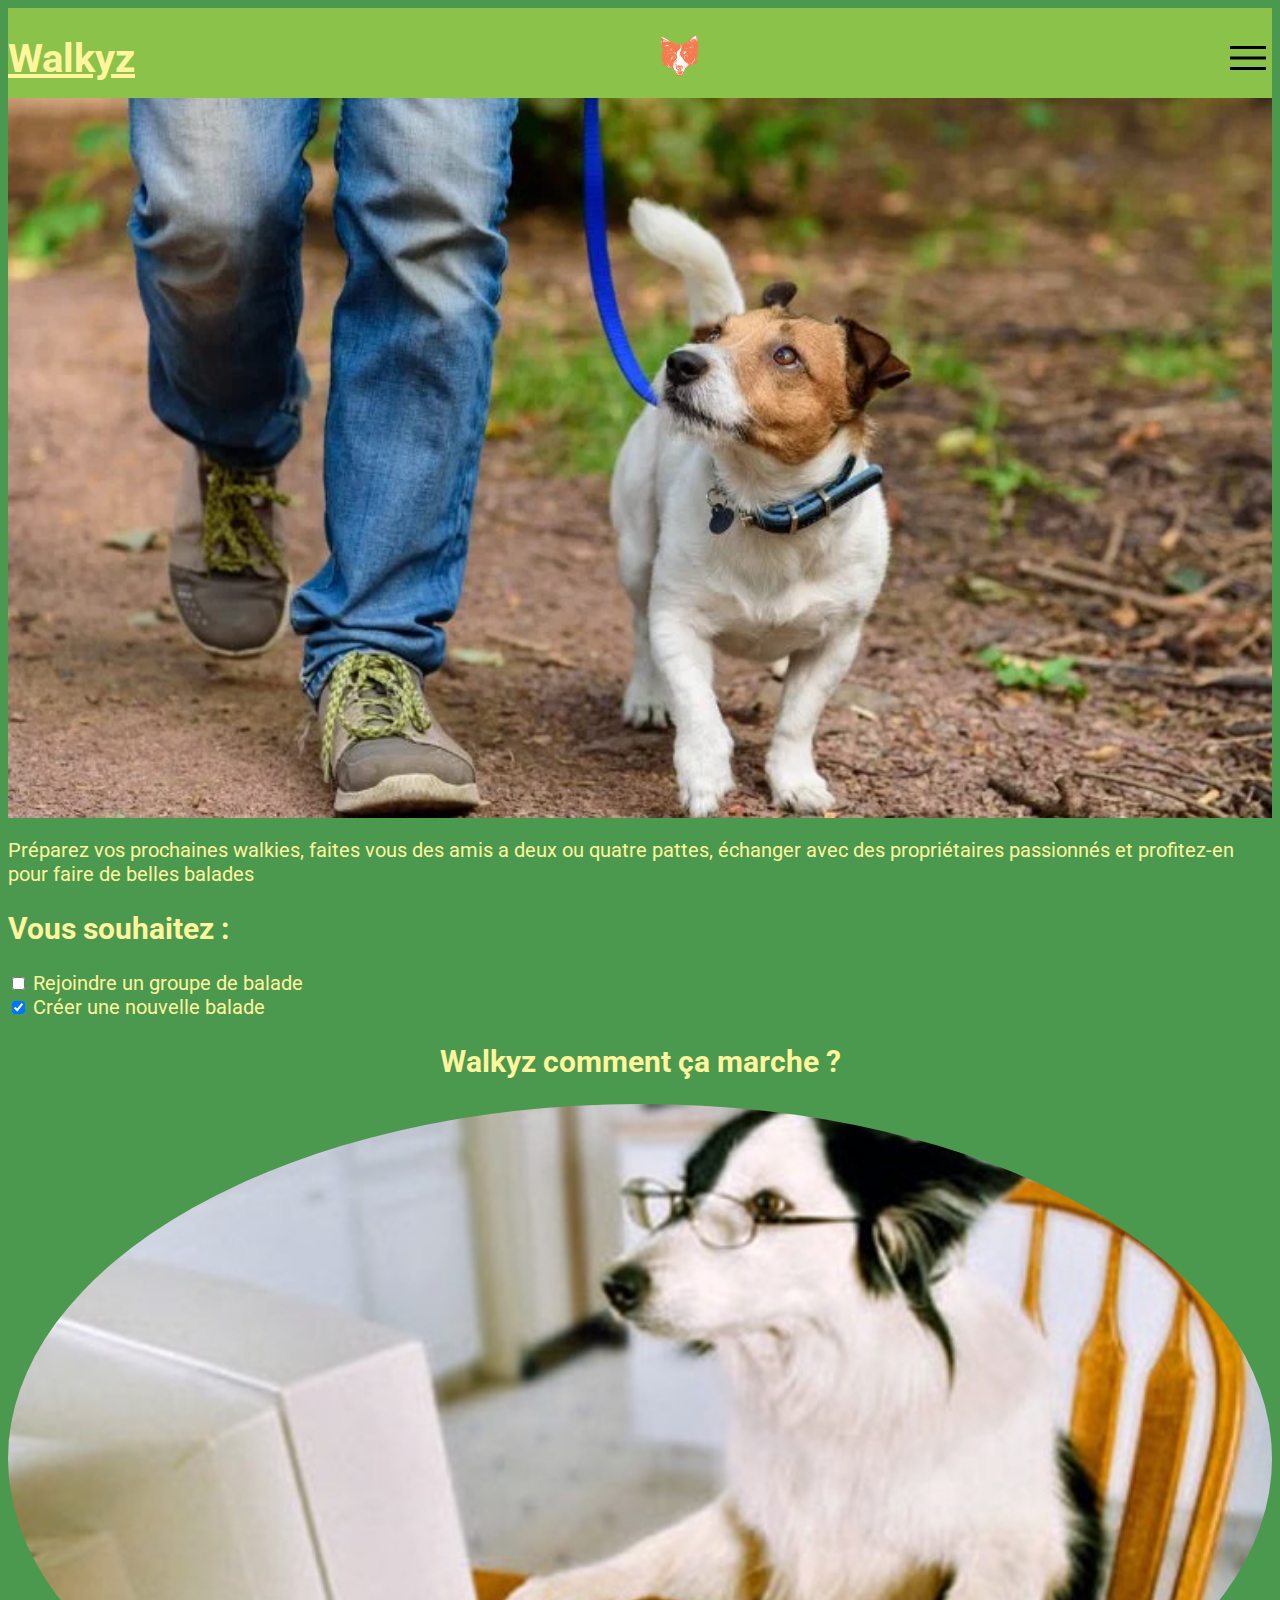
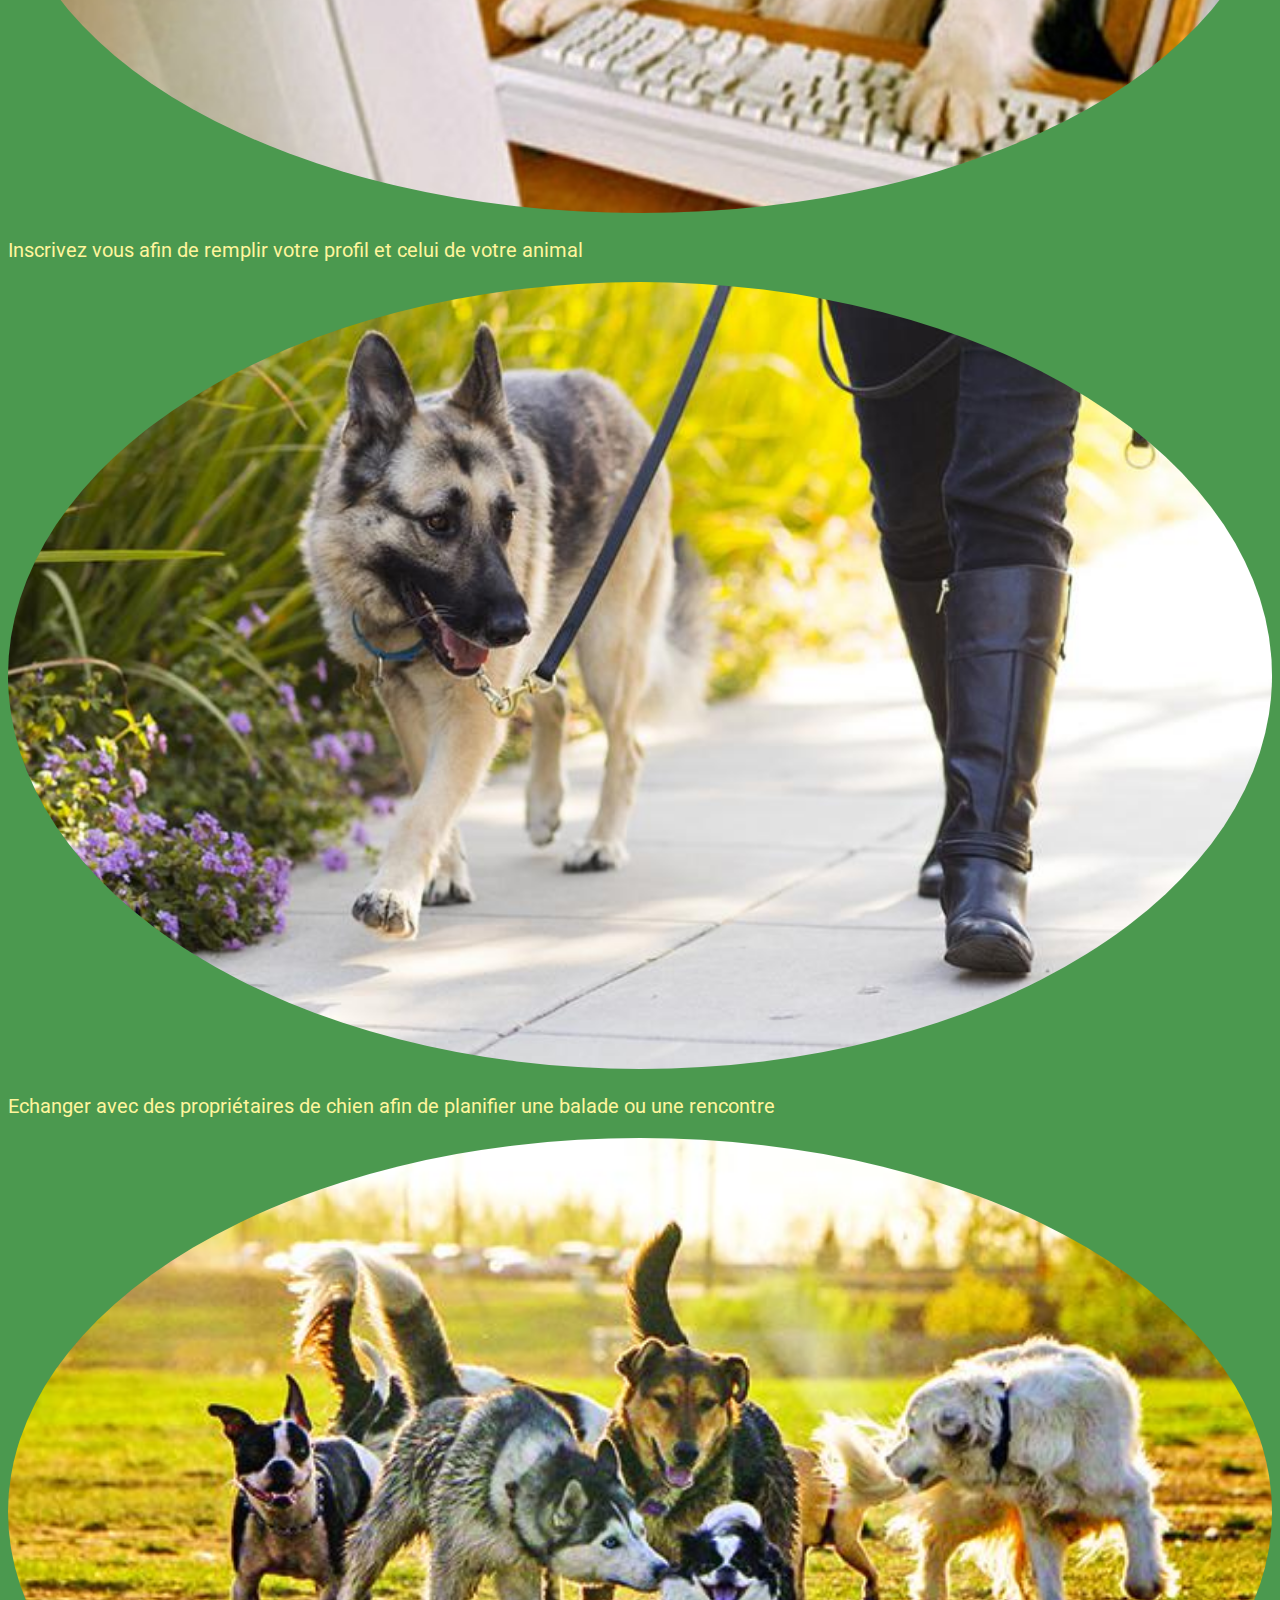
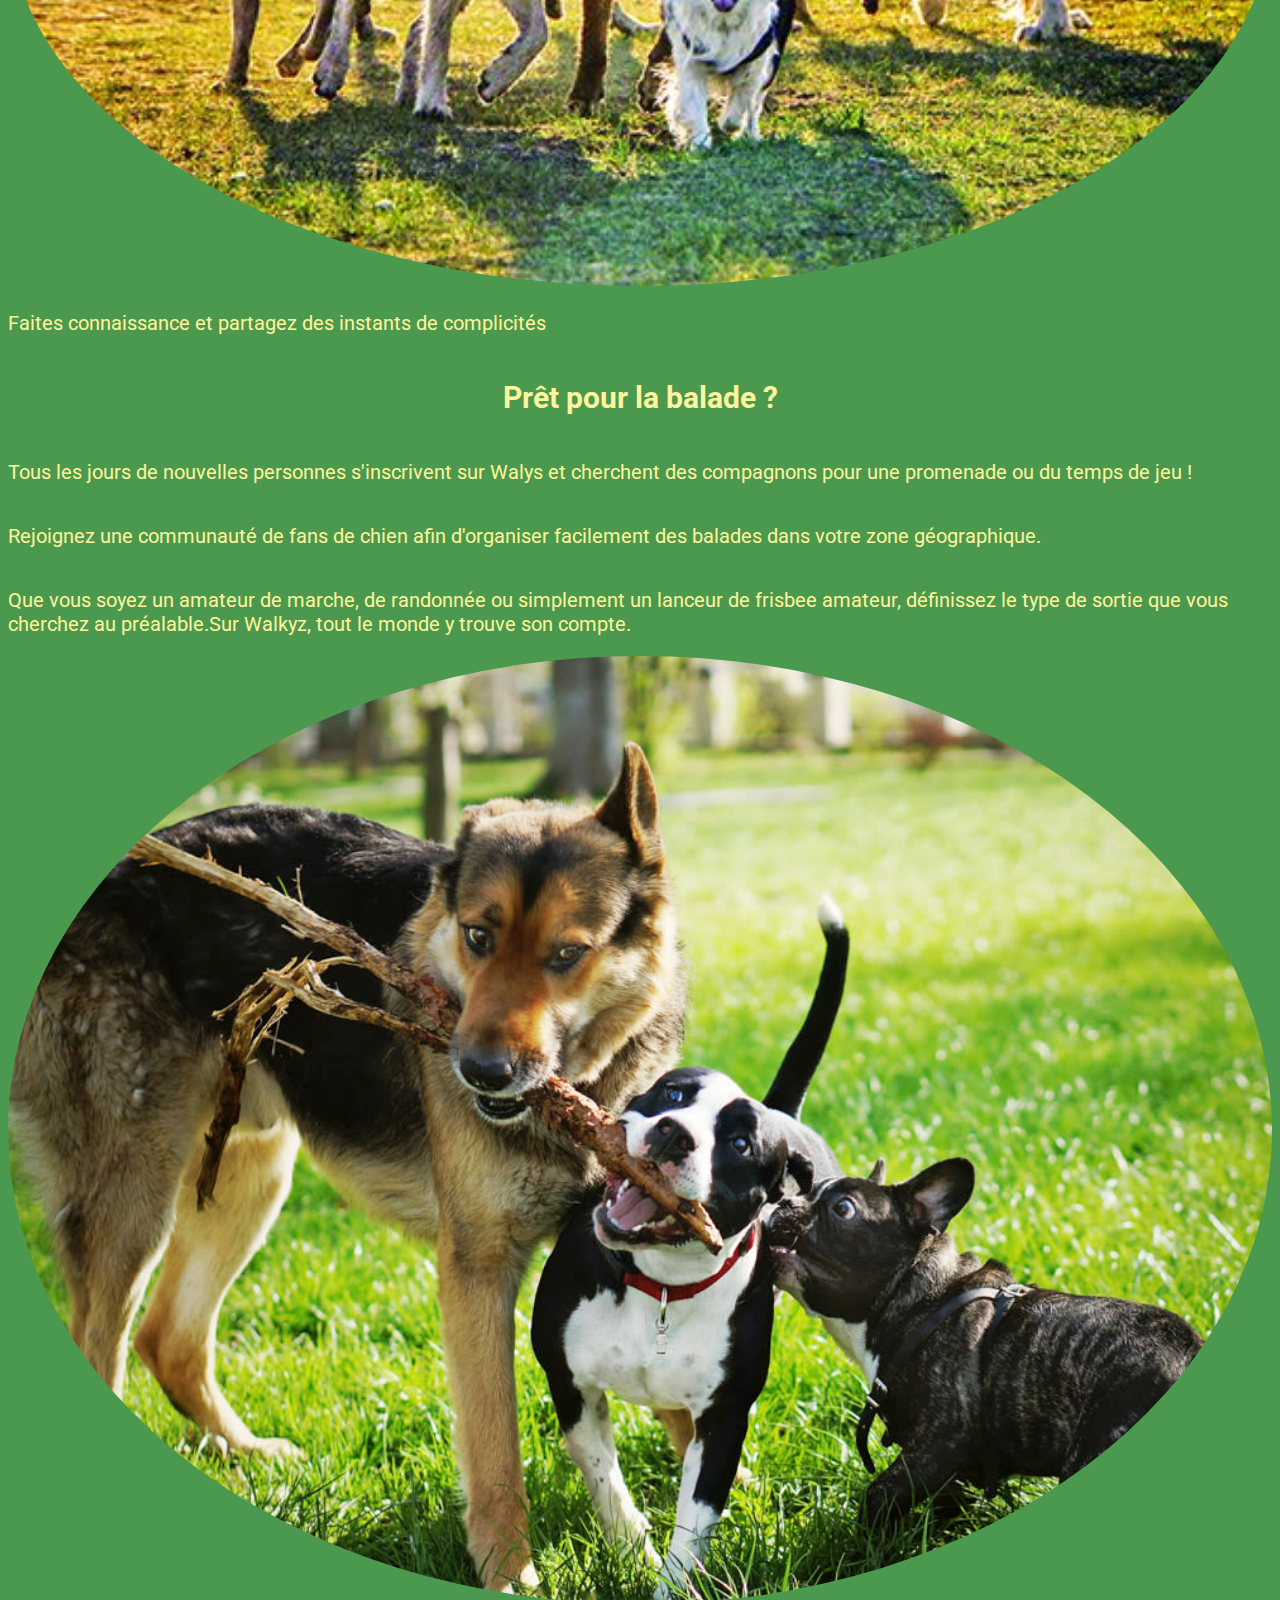
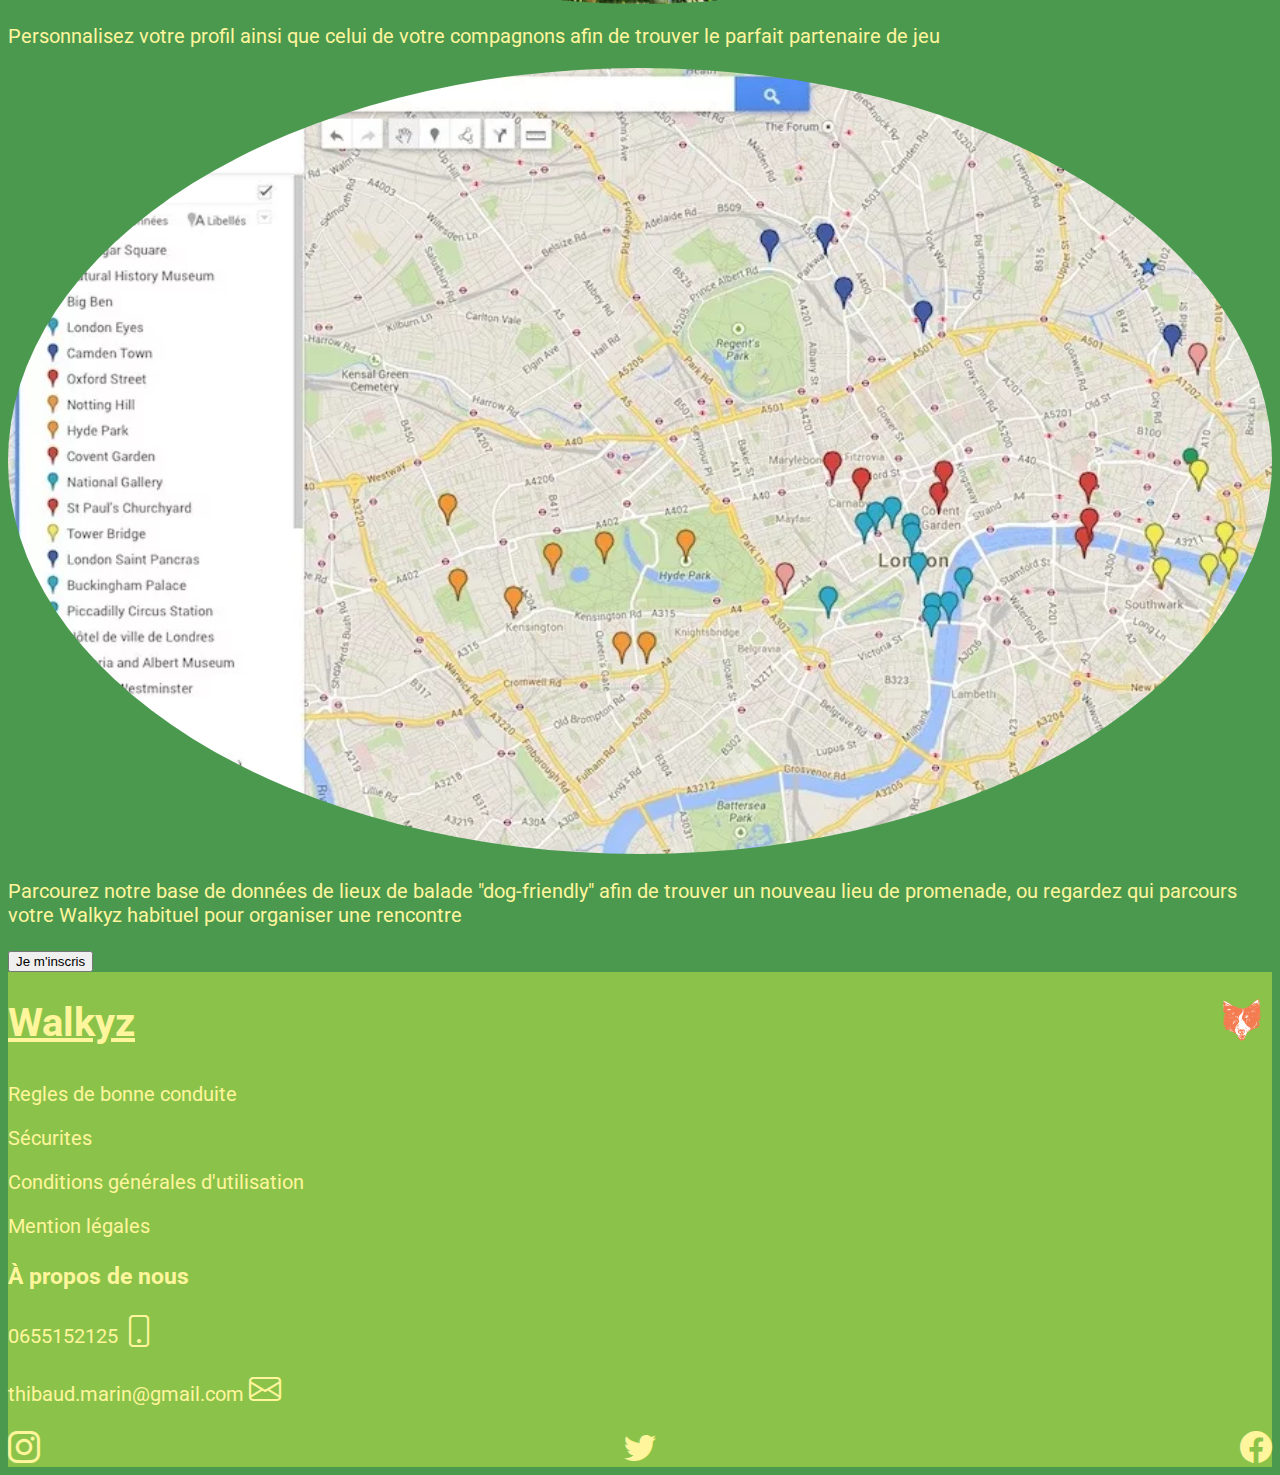
<file: index.html>
<!DOCTYPE html>
<html lang="fr">

<head>
    <meta charset="UTF-8">
    <meta http-equiv="X-UA-Compatible" content="IE=edge">
    <meta name="viewport" content="width=device-width, initial-scale=1.0">
    <!-- titre de la page -->
    <title>Walkyz, c'est l'heure de la balade ! </title>

    <!-- Meta description unique a la page -->
    <meta name="description"
        content="Vous cherchez des compagnons pour rentre vos balades plus vivantes ? Envie de faire jouer votre chien avec des copains a lui ? Ou tout simplement de rencontrer d'autres propriétaire de chien de votre zone géographique ? Bienvenu sur Walkyz ! ">
    <!-- FavIcon -->
    <link rel="icon" href="public/assets/img/Logo.png">
    <!-- Cdn Bootstrap -->
    <link href="https://cdn.jsdelivr.net/npm/bootstrap@5.0.2/dist/css/bootstrap.min.css" rel="stylesheet"
        integrity="sha384-EVSTQN3/azprG1Anm3QDgpJLIm9Nao0Yz1ztcQTwFspd3yD65VohhpuuCOmLASjC" crossorigin="anonymous">
    <!-- bootstrap Icon -->
    <link rel="stylesheet" href="https://cdn.jsdelivr.net/npm/bootstrap-icons@1.8.2/font/bootstrap-icons.css">
    <!-- css -->
    <link rel="stylesheet" href="public/assets/css/style.css">
    <!-- font -->
    <link rel="preconnect" href="https://fonts.googleapis.com">
    <link rel="preconnect" href="https://fonts.gstatic.com" crossorigin>
    <link
        href="https://fonts.googleapis.com/css2?family=Bebas+Neue&family=Coming+Soon&family=Roboto+Condensed:wght@300&family=Roboto:wght@300&display=swap"
        rel="stylesheet">
</head>

<body>
    <header>

        <div class="header">
            <a href="index.html" class="text-decoration-none linkColor">
            <h1>Walkyz</h1></a>

            <a href="index.html">
            <img class="logo" src="public/assets/img/Logo.png" alt="Logo du site walkyz"></a>



            <img class="menuIcon" id="menuB" src="public/assets/img/menuIcon.svg" alt="menu icon">
    





        </div>

    </header>
    <main>
        <div id="menuList" class="menuList">
            <div>
                <a class="menuItems" href="signIn.html">Inscription / Connexion</a>
            </div>
            <div>
                <a class="menuItems" href="profil.html">Vos profils</a>
            </div>
            <div>
                <a class="menuItems" href="friendList.html">Liste d'amis</a>
            </div>
            <div>
                <a class="menuItems" href="walkyz.html">Mes balades</a>
            </div>
            <div>
                <a class="menuItems" href="walkyzMap.html">Cartes des balades</a>
            </div>
            <div>
                <a class="menuItems" href="contact.html"> Contactez-nous</a>
            </div>
        </div>

        <div class="presentation">
        </div>

        <div>
            <p class="presentationText mt-2">Préparez vos prochaines walkies, faites vous des amis a deux ou quatre pattes, échanger avec des propriétaires passionnés et profitez-en pour faire de belles balades</p>
        </div>

        <div class="catchZone mt-4">
            <!-- Ici les bouton redirigent vers soit page des balade déjà existante, soit vers page pour creer une balade, si il est coo -->
            <h2 class="text-center my-5">Vous souhaitez : </h2>
            <div class="form-check text-center mb-3">
                <input class="form-check-input" type="checkbox" value="" id="flexCheckDefault">
                <label class="form-check-label p" for="flexCheckDefault">
                    Rejoindre un groupe de balade
                </label>
            </div>
            <div class="form-check text-center mb-5">
                <input class="form-check-input" type="checkbox" value="" id="flexCheckChecked" checked>
                <label class="form-check-label" for="flexCheckChecked">
                    Créer une nouvelle balade
                </label>
            </div>
        </div>

        <div class="attractionZone">
            <h2 class="my-5">Walkyz comment ça marche ?</h2>

            <div class="dogOnPc">
                <img class="dogOnPc my-5" src="public/assets/img/dogonpc.jpeg" alt="chien sur ordinateur">
                <p class="text-center">Inscrivez vous afin de remplir votre profil et celui de votre animal </p>
            </div>
            <div class="dogOnPc">
                <img class="dogOnPc my-5" src="public/assets/img/dogonwalk.jpg" alt="photo de chien en balade">
                <p class="text-center">Echanger avec des propriétaires de chien afin de planifier une balade ou une
                    rencontre </p>
            </div>
            <div class="dogOnPc">
                <img class="dogOnPc my-5" src="public/assets/img/alotofdog.jpg" alt="photo de plusieurs chien dans un parc">
                <p class="text-center">Faites connaissance et partagez des instants de complicités </p>
            </div>

            <h2 class="my-5">Prêt pour la balade ?</h2>
            <p class="text-center">Tous les jours de nouvelles personnes s'inscrivent sur Walys et cherchent des compagnons pour une
                promenade ou du temps de jeu !
            </p>
            <p class="text-center">Rejoignez une communauté de fans de chien afin d'organiser facilement des balades dans votre zone
                géographique.</p>
            <p class="text-center">Que vous soyez un amateur de marche, de randonnée ou simplement un lanceur de frisbee amateur, définissez
                le type de sortie que vous cherchez au préalable.Sur Walkyz, tout le monde y trouve son compte.</p>

            <img class="dogOnPc my-5" src="public/assets/img/dogplay.jpg" alt="photo de plusieurs chien jouant dans un parc">

            <p class="text-center" class="text-center">Personnalisez votre profil ainsi que celui de votre compagnons afin de trouver le parfait partenaire de
                jeu</p>

            <a href="walkyzMap.html"><img class="dogOnPc my-5" src="public/assets/img/map.webp" alt="photo d'une capture google map"></a>

            <p class="text-center">Parcourez notre base de données de lieux de balade "dog-friendly" afin de trouver un nouveau lieu de
                promenade, ou regardez qui parcours votre Walkyz habituel pour organiser une rencontre</p>
            <div class="text-center">
                <a href="signIn.html">
                <button type="button" class="btn btn-success my-5">Je m'inscris</button></a>
            </div>

        </div>

    </main>



    <footer>
        <div class="header">
            <a href="index.html" class="text-decoration-none linkColor">
                <h1>Walkyz</h1></a>
    
                <a href="index.html">
                <img class="logo" src="public/assets/img/Logo.png" alt="Logo du site walkyz"></a>
        </div>
        <p>Regles de bonne conduite</p>
        <p>Sécurites</p>
        <p>Conditions générales d'utilisation</p>
        <p>Mention légales</p>

        <h3>À propos de nous</h3>
        <p>0655152125 <a href="tel:+3366109521"> <span class="bi bi-phone m-4 logoIcon"></span></a></p>
        <p>thibaud.marin@gmail.com <a href="mailto:thibaud.marin1@gmail.com"> <span class="bi bi-envelope m-4 logoIcon"></span></a></p>

        <div class="logoFooter">
            <a href="https://www.instagram.com/"><span class="bi bi-instagram logoIcon"></span></a>
            <a href="https://www.facebook.com/"> <span class="bi bi-twitter logoIcon"></span></a>
            <a href="https://twitter.com/"><span class="bi bi-facebook logoIcon"></span></a>

        </div>

    </footer>
    








    <!-- Script JS -->
    <script src="public/assets/js/script.js"></script>
</body>

</html>
</file>
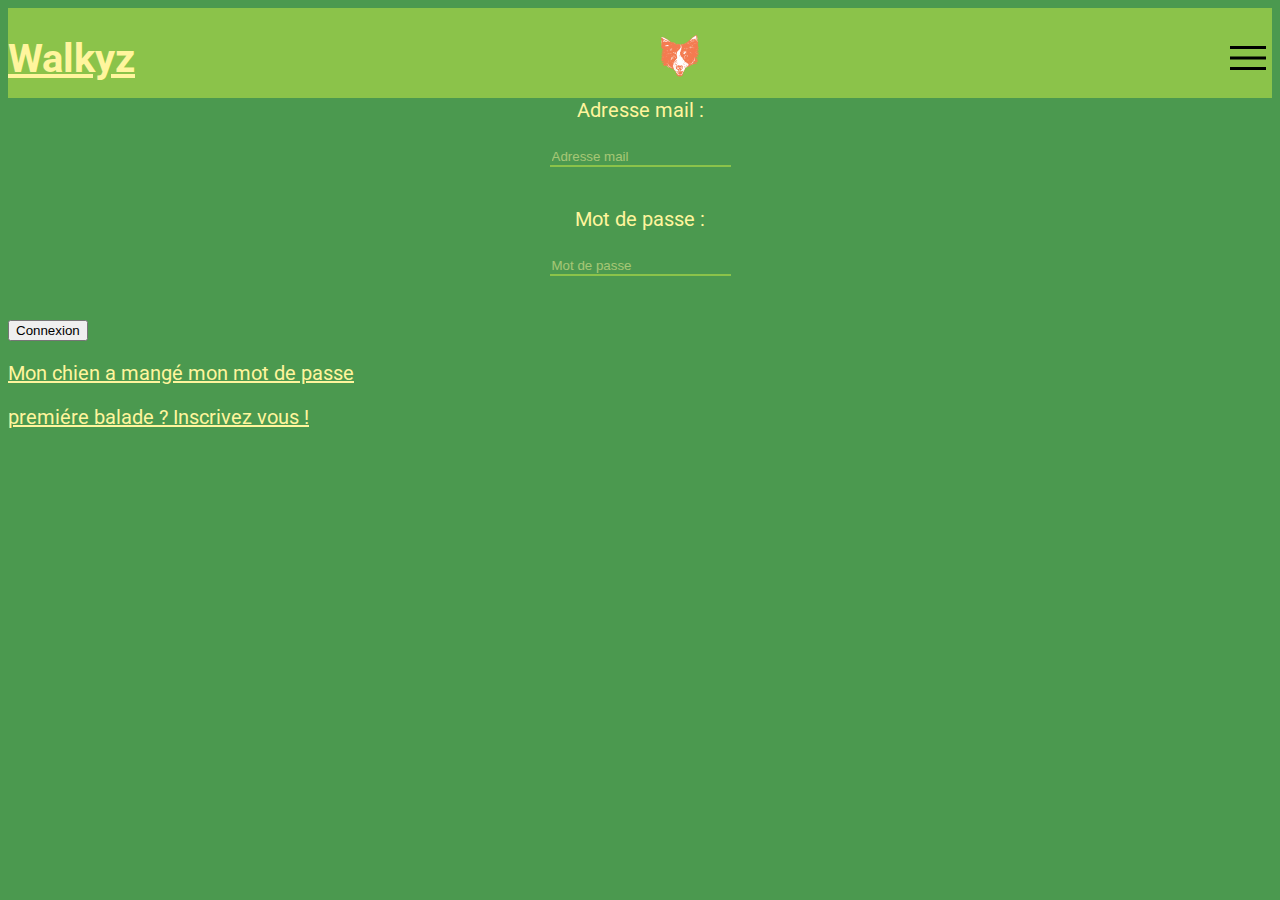
<file: Connexion.html>
<!DOCTYPE html>
<html lang="fr">

<head>
    <meta charset="UTF-8">
    <meta http-equiv="X-UA-Compatible" content="IE=edge">
    <meta name="viewport" content="width=device-width, initial-scale=1.0">
    <!-- titre de la page -->
    <title>Page de connexion</title>

    <!-- Meta description unique a la page -->
    <meta name="description" content="Page de connexion walkyz et de récupération du mot de passe">
    <!-- FavIcon -->
    <link rel="icon" href="public/assets/img/Logo.png">
    <!-- Cdn Bootstrap -->
    <link href="https://cdn.jsdelivr.net/npm/bootstrap@5.0.2/dist/css/bootstrap.min.css" rel="stylesheet"
        integrity="sha384-EVSTQN3/azprG1Anm3QDgpJLIm9Nao0Yz1ztcQTwFspd3yD65VohhpuuCOmLASjC" crossorigin="anonymous">
    <!-- bootstrap Icon -->
    <link rel="stylesheet" href="https://cdn.jsdelivr.net/npm/bootstrap-icons@1.8.2/font/bootstrap-icons.css">
    <!-- css -->
    <link rel="stylesheet" href="public/assets/css/style.css">
    <!-- font -->
    <link rel="preconnect" href="https://fonts.googleapis.com">
    <link rel="preconnect" href="https://fonts.gstatic.com" crossorigin>
    <link
        href="https://fonts.googleapis.com/css2?family=Bebas+Neue&family=Coming+Soon&family=Roboto+Condensed:wght@300&family=Roboto:wght@300&display=swap"
        rel="stylesheet">
</head>

<body>
    <header>
        <div class="header">
            <a href="index.html" class="text-decoration-none linkColor">
                <h1>Walkyz</h1>
            </a>

            <a href="index.html">
                <img class="logo" src="public/assets/img/Logo.png" alt="Logo du site walkyz"></a>



            <img class="menuIcon" id="menuB" src="public/assets/img/menuIcon.svg" alt="menu icon">
        </div>
    </header>

    <main>
        <div id="menuList" class="menuList">
            <div>
                <a class="menuItems" href="signIn.html">Inscription / Connexion</a>
            </div>
            <div>
                <a class="menuItems" href="profil.html">Vos profils</a>
            </div>
            <div>
                <a class="menuItems" href="frienList.html">Liste d'amis</a>
            </div>
            <div>
                <a class="menuItems" href="walkyz.html">Mes balades</a>
            </div>
            <div>
                <a class="menuItems" href="walkyzMap.html">Cartes des balades</a>
            </div>
            <div>
                <a class="menuItems" href="contact.html"> Contactez-nous</a>
            </div>
        </div>
        <form class="my-5">
            <div>
                <label class="form" for="mail">Adresse mail :</label>
                <div class="spacingInput">
                    <input type="mail" id="mail" name="userName" placeholder="Adresse mail">
                </div>
            </div>
            <div>
                <label class="form" for="password">Mot de passe :</label>
                <div class="spacingInput">
                    <input type="password" id="password" name="userMail" placeholder="Mot de passe">
                </div>
            </div>
            <div class="text-center h-25">
                <a href="index.html">
            <button type="button" class="btn btn-success mb-3">Connexion</button></a>
        </div>
        </form>

        <div class="text-center">

            <a class="text-decoration-none linkColor" href="forgotPassword.html">
                <p>Mon chien a mangé mon mot de passe</p>
            </a>

            <a class="text-decoration-none linkColor" href="signIn.html">
                <p>premiére balade ? Inscrivez vous !</p>
            </a>

        </div>

    </main>

    <footer>

    </footer>

    <!-- Script JS -->
    <script src="public/assets/js/script.js"></script>

</body>

</html>
</file>
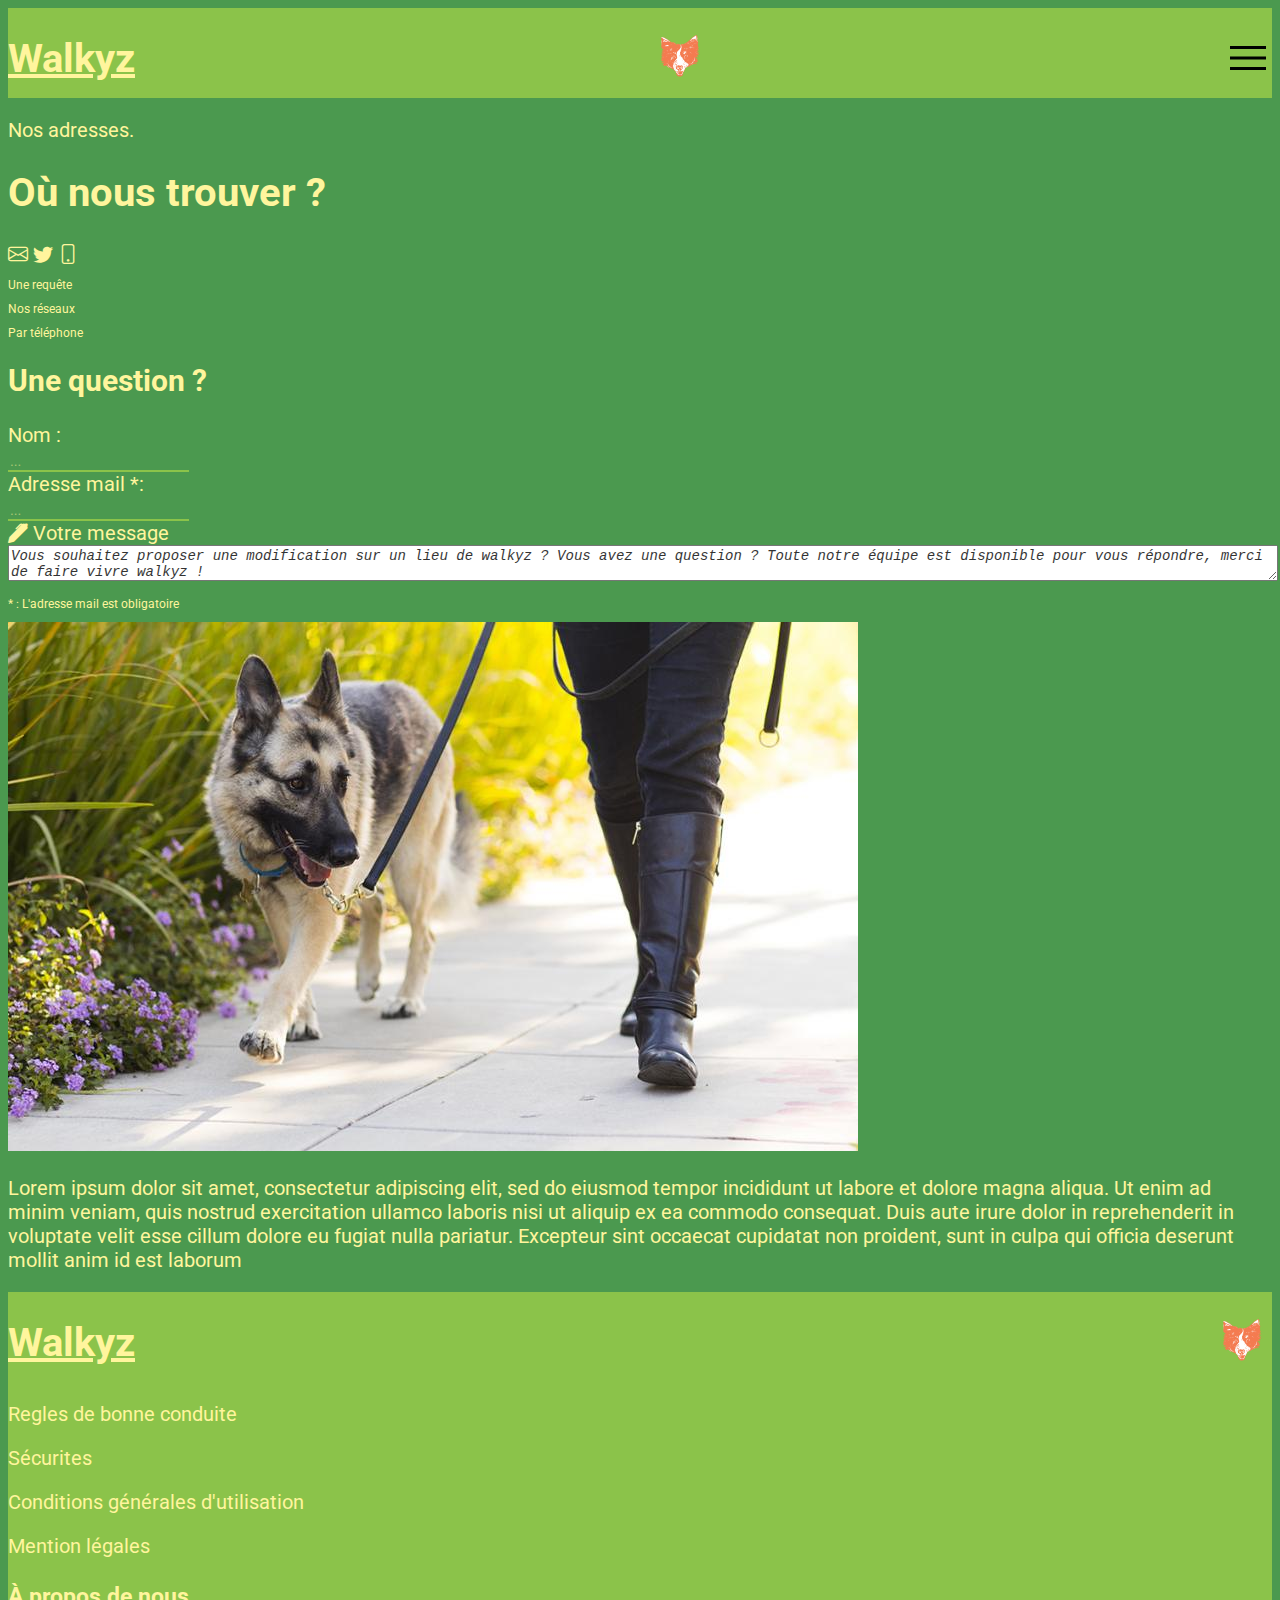
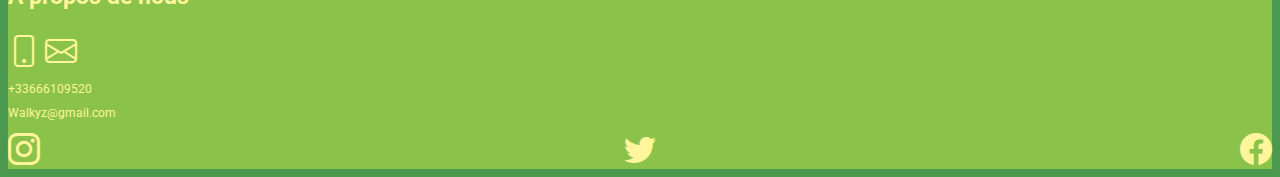
<file: contact.html>
<!DOCTYPE html>
<html lang="fr">

<head>
    <meta charset="UTF-8">
    <meta http-equiv="X-UA-Compatible" content="IE=edge">
    <meta name="viewport" content="width=device-width, initial-scale=1.0">
    <!-- titre de la page -->
    <title>Page de contact walkyz</title>

    <!-- Meta description unique a la page -->
    <meta name="description"
        content="Une question ? une information érronée ? un lieu qui n'est plus praticable ? Ici nous répondons à toutes vos interrogations. ">
    <!-- FavIcon -->
    <link rel="icon" href="public/assets/img/Logo.png">
    <!-- Cdn Bootstrap -->
    <link href="https://cdn.jsdelivr.net/npm/bootstrap@5.0.2/dist/css/bootstrap.min.css" rel="stylesheet"
        integrity="sha384-EVSTQN3/azprG1Anm3QDgpJLIm9Nao0Yz1ztcQTwFspd3yD65VohhpuuCOmLASjC" crossorigin="anonymous">
    <!-- bootstrap Icon -->
    <link rel="stylesheet" href="https://cdn.jsdelivr.net/npm/bootstrap-icons@1.8.2/font/bootstrap-icons.css">
    <!-- css -->
    <link rel="stylesheet" href="public/assets/css/style.css">
    <!-- font -->
    <link rel="preconnect" href="https://fonts.googleapis.com">
    <link rel="preconnect" href="https://fonts.gstatic.com" crossorigin>
    <link
        href="https://fonts.googleapis.com/css2?family=Bebas+Neue&family=Coming+Soon&family=Roboto+Condensed:wght@300&family=Roboto:wght@300&display=swap"
        rel="stylesheet">
</head>

<body>
    <header>
        <div class="header">
            <a href="index.html" class="text-decoration-none linkColor">
                <h1>Walkyz</h1>
            </a>

            <a href="index.html">
                <img class="logo" src="public/assets/img/Logo.png" alt="Logo du site walkyz"></a>



            <img class="menuIcon" id="menuB" src="public/assets/img/menuIcon.svg" alt="menu icon">
        </div>
    </header>

    <main>
        <div id="menuList" class="menuList">
            <div>
                <a class="menuItems" href="signIn.html">Inscription / Connexion</a>
            </div>
            <div>
                <a class="menuItems" href="profil.html">Vos profils</a>
            </div>
            <div>
                <a class="menuItems" href="friendList.html">Liste d'amis</a>
            </div>
            <div>
                <a class="menuItems" href="walkyz.html">Mes balades</a>
            </div>
            <div>
                <a class="menuItems" href="walkyzMap.html">Cartes des balades</a>
            </div>
            <div>
                <a class="menuItems" href="contact.html"> Contactez-nous</a>
            </div>

        </div>
        <p class="text-center mt-5">Nos adresses.</p>
        <h1 class="text-center">Où nous trouver ?</h1>
        <div class="d-flex justify-content-around mt-5 h1">
            <a href="mailto:thibaud.marin1@gmail.com" class="menuItems"><span class="bi bi-envelope"></span></a>
            <a href="#logoFooter" class="menuItems"> <span class="bi bi-twitter"></span></a>
            <a href="tel:+3366109521" class="menuItems"><span class="bi bi-phone"></span></a>
        </div>

        <div class="d-flex justify-content-around mb-5 ">
            <a href="mailto:thibaud.marin1@gmail.com" class="menuItems">
                <p class="asterix">Une requête</p>
            </a>

            <a href="#logoFooter" class="menuItems">
                <p class="asterix">Nos réseaux</p>
            </a>
            <a href="tel:+3366109521" class="menuItems">
                <p class="asterix">Par téléphone</p>
            </a>
        </div>

        <div class="text-center mb-5">
            <h2>Une question ?</h2>
        </div>
        <form action="">
            <div class="text-center">
                <label for="name">Nom :</label>
                <div>
                    <input type="text" class="text-center" id="name" name="name" placeholder="...">
                </div>
            </div>
            <div class="my-5 text-center">
                <label for="mail">Adresse mail *:</label>
                <div>
                    <input type="text" id="mail" class="text-center" name="mail" placeholder="...">
                </div>

            </div>
            <div class="urMessage text-center my-5">
                <label for="name" class="bi bi-pen-fill"> Votre message</label>
            </div>
            <div class="text-center  mb-5">
                <textarea name="urmessage" id="urMessage"
                    placeholder="Vous souhaitez proposer une modification sur un lieu de walkyz ? Vous avez une question ? Toute notre équipe est disponible pour vous répondre, merci de faire vivre walkyz ! "></textarea>
            </div>
            <p class="asterix">* : L'adresse mail est obligatoire</p>

            <div>
            <img class="w-100" src="public/assets/img/dogonwalk.jpg"
                alt="Photo du créateur du site, thibaud et de son chien pipa, qui est, à n'en pas douter, le plus mignon des petits chien du monde">
                </div>
            <div class="text-center">
                <p>Lorem ipsum dolor sit amet, consectetur adipiscing elit, sed do eiusmod tempor incididunt ut labore
                    et
                    dolore magna aliqua. Ut enim ad minim veniam, quis nostrud exercitation ullamco laboris nisi ut
                    aliquip
                    ex ea commodo consequat. Duis aute irure dolor in reprehenderit in voluptate velit esse cillum
                    dolore eu
                    fugiat nulla pariatur. Excepteur sint occaecat cupidatat non proident, sunt in culpa qui officia
                    deserunt mollit anim id est laborum</p>
            </div>



        </form>


    </main>

    <footer>
        <div class="header">
            <a href="index.html" class="text-decoration-none linkColor">
                <h1>Walkyz</h1>
            </a>

            <a href="index.html">
                <img class="logo" src="public/assets/img/Logo.png" alt="Logo du site walkyz"></a>
        </div>
        <div class="">
        <p>Regles de bonne conduite</p>
        <p>Sécurites</p>
        <p>Conditions générales d'utilisation</p>
        <p>Mention légales</p>
        </div>

        <h3>À propos de nous</h3>

        <div class="d-flex justify-content-around">
            <a href="tel:+3366109521"> <span class="bi bi-phone m-4 logoIcon"></span></a>

            <a href="mailto:thibaud.marin1@gmail.com"> <span
                class="bi bi-envelope m-4 logoIcon"></span></a>
        </div>
        <div class="d-flex justify-content-around asterix">
            <p>+33666109520</p>
            <p>Walkyz@gmail.com</p>
        </div>
        <div class="logoFooter" id="logoFooter">
            <a href="https://www.instagram.com/"><span class="bi bi-instagram logoIcon"></span></a>
            <a href="https://www.facebook.com/"> <span class="bi bi-twitter logoIcon"></span></a>
            <a href="https://twitter.com/"><span class="bi bi-facebook logoIcon"></span></a>

        </div>
    </footer>

    <!-- Script JS -->
    <script src="public/assets/js/script.js"></script>

</body>

</html>
</file>
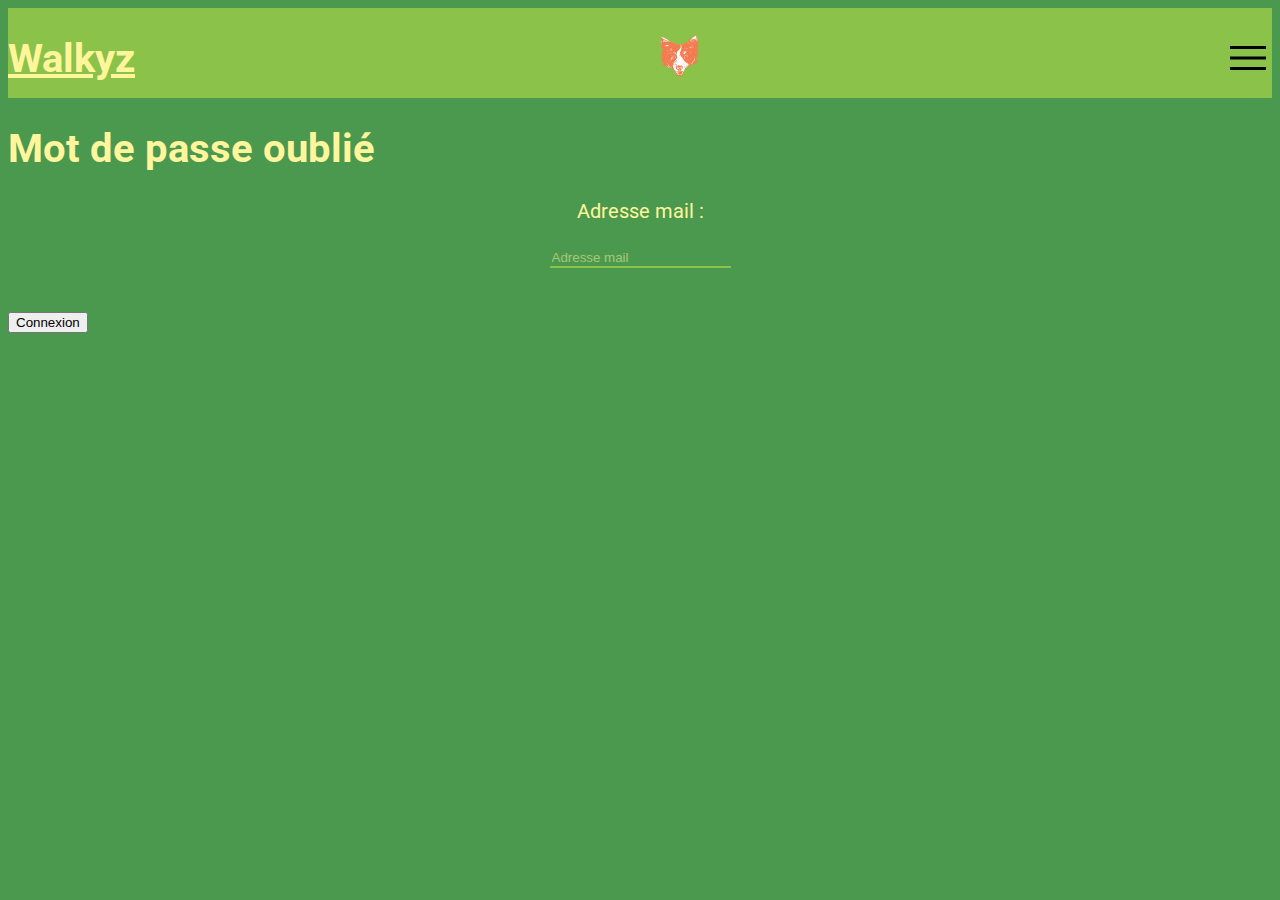
<file: forgotPassword.html>
<!DOCTYPE html>
<html lang="fr">

<head>
    <meta charset="UTF-8">
    <meta http-equiv="X-UA-Compatible" content="IE=edge">
    <meta name="viewport" content="width=device-width, initial-scale=1.0">
    <!-- titre de la page -->
    <title>Mot de passe oublié</title>

    <!-- Meta description unique a la page -->
    <meta name="description"
        content="Votre chien a mangé votre mot de passe Walkyz ? Aucun probleme nous vous le renvoyons ! ">
    <!-- FavIcon -->
    <link rel="icon" href="public/assets/img/Logo.png">
    <!-- Cdn Bootstrap -->
    <link href="https://cdn.jsdelivr.net/npm/bootstrap@5.0.2/dist/css/bootstrap.min.css" rel="stylesheet"
        integrity="sha384-EVSTQN3/azprG1Anm3QDgpJLIm9Nao0Yz1ztcQTwFspd3yD65VohhpuuCOmLASjC" crossorigin="anonymous">
    <!-- bootstrap Icon -->
    <link rel="stylesheet" href="https://cdn.jsdelivr.net/npm/bootstrap-icons@1.8.2/font/bootstrap-icons.css">
    <!-- css -->
    <link rel="stylesheet" href="public/assets/css/style.css">
    <!-- font -->
    <link rel="preconnect" href="https://fonts.googleapis.com">
    <link rel="preconnect" href="https://fonts.gstatic.com" crossorigin>
    <link
        href="https://fonts.googleapis.com/css2?family=Bebas+Neue&family=Coming+Soon&family=Roboto+Condensed:wght@300&family=Roboto:wght@300&display=swap"
        rel="stylesheet">
</head>
<body>
    <header>
<div class="header">
            <a href="index.html" class="text-decoration-none linkColor">
            <h1>Walkyz</h1></a>

            <a href="index.html">
            <img class="logo" src="public/assets/img/Logo.png" alt="Logo du site walkyz"></a>



            <img class="menuIcon" id="menuB" src="public/assets/img/menuIcon.svg" alt="menu icon">
</div>
    </header>

    <main>
        <div id="menuList" class="menuList">
            <div>
                <a class="menuItems" href="signIn.html">Inscription / Connexion</a>
            </div>
            <div>
                <a class="menuItems" href="profil.html">Vos profils</a>
            </div>
            <div>
                <a class="menuItems" href="friendList.html">Liste d'amis</a>
            </div>
            <div>
                <a class="menuItems" href="walkyz.html">Mes balades</a>
            </div>
            <div>
                <a class="menuItems" href="walkyzMap.html">Cartes des balades</a>
            </div>
            <div>
                <a class="menuItems" href="contact.html"> Contactez-nous</a>
            </div>
        </div>
        <div class="text-center my-5">
        <h1>Mot de passe oublié</h1>
        </div>
        <form class="my-5">
            <div>
                <label class="form" for="mailForgotPassword">Adresse mail :</label>
                <div class="spacingInput">
                    <input type="mail" id="mailForgotPassword" name="userName" placeholder="Adresse mail">
                </div>
            </div>
            <div class="text-center h-25">
                <a href="index.html">
            <button type="button" id="forgotPassword" class="btn btn-success mb-3">Connexion</button></a>
        </div>
        </form>



    </main>

    <footer>

    </footer>

    <!-- Script JS -->
    <script src="public/assets/js/script.js"></script>
    
</body>

</html>
</file>
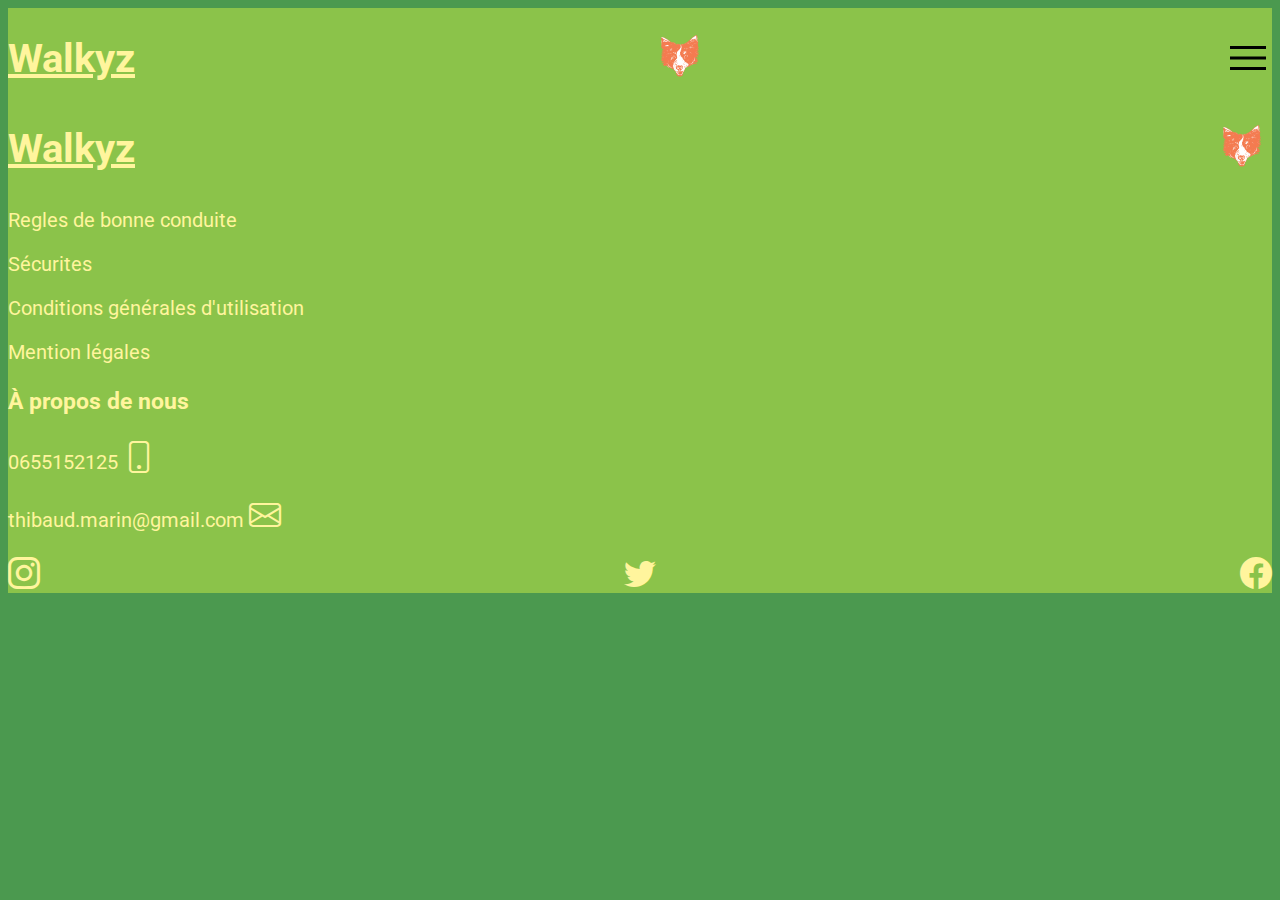
<file: ossatureType.html>
<!DOCTYPE html>
<html lang="fr">

<head>
    <meta charset="UTF-8">
    <meta http-equiv="X-UA-Compatible" content="IE=edge">
    <meta name="viewport" content="width=device-width, initial-scale=1.0">
    <!-- titre de la page -->
    <title>Page d'inscription Walkyz</title>

    <!-- Meta description unique a la page -->
    <meta name="description"
        content="Page d'acceuil dédié a l'enregistrement sur et le renseignement de vos informations de connexion Walkyz !">
    <!-- FavIcon -->
    <link rel="icon" href="public/assets/img/Logo.png">
    <!-- Cdn Bootstrap -->
    <link href="https://cdn.jsdelivr.net/npm/bootstrap@5.0.2/dist/css/bootstrap.min.css" rel="stylesheet"
        integrity="sha384-EVSTQN3/azprG1Anm3QDgpJLIm9Nao0Yz1ztcQTwFspd3yD65VohhpuuCOmLASjC" crossorigin="anonymous">
    <!-- bootstrap Icon -->
    <link rel="stylesheet" href="https://cdn.jsdelivr.net/npm/bootstrap-icons@1.8.2/font/bootstrap-icons.css">
    <!-- css -->
    <link rel="stylesheet" href="public/assets/css/style.css">
    <!-- font -->
    <link rel="preconnect" href="https://fonts.googleapis.com">
    <link rel="preconnect" href="https://fonts.gstatic.com" crossorigin>
    <link
        href="https://fonts.googleapis.com/css2?family=Bebas+Neue&family=Coming+Soon&family=Roboto+Condensed:wght@300&family=Roboto:wght@300&display=swap"
        rel="stylesheet">
</head>
<body>
    <header>
<div class="header">
            <a href="index.html" class="text-decoration-none linkColor">
            <h1>Walkyz</h1></a>

            <a href="index.html">
            <img class="logo" src="public/assets/img/Logo.png" alt="Logo du site walkyz"></a>



            <img class="menuIcon" id="menuB" src="public/assets/img/menuIcon.svg" alt="menu icon">
</div>
    </header>

    <main>
        <div id="menuList" class="menuList">
            <div>
                <a class="menuItems" href="signIn.html">Inscription / Connexion</a>
            </div>
            <div>
                <a class="menuItems" href="profil.html">Vos profils</a>
            </div>
            <div>
                <a class="menuItems" href="friendList.html">Liste d'amis</a>
            </div>
            <div>
                <a class="menuItems" href="walkyz.html">Mes balades</a>
            </div>
            <div>
                <a class="menuItems" href="walkyzMap.html">Cartes des balades</a>
            </div>
            <div>
                <a class="menuItems" href="contact.html"> Contactez-nous</a>
            </div>
        </div>



    </main>

    <footer>
        <div class="header">
            <a href="index.html" class="text-decoration-none linkColor">
                <h1>Walkyz</h1></a>
    
                <a href="index.html">
                <img class="logo" src="public/assets/img/Logo.png" alt="Logo du site walkyz"></a>
        </div>
        <p>Regles de bonne conduite</p>
        <p>Sécurites</p>
        <p>Conditions générales d'utilisation</p>
        <p>Mention légales</p>

        <h3>À propos de nous</h3>
        <p>0655152125 <a href="tel:+3366109521"> <span class="bi bi-phone m-4 logoIcon"></span></a></p>
        <p>thibaud.marin@gmail.com <a href="mailto:thibaud.marin1@gmail.com"> <span class="bi bi-envelope m-4 logoIcon"></span></a></p>

        <div class="logoFooter">
            <a href="https://www.instagram.com/"><span class="bi bi-instagram logoIcon"></span></a>
            <a href="https://www.facebook.com/"> <span class="bi bi-twitter logoIcon"></span></a>
            <a href="https://twitter.com/"><span class="bi bi-facebook logoIcon"></span></a>

        </div>
    </footer>

    <!-- Script JS -->
    <script src="public/assets/js/script.js"></script>
    
</body>

</html>
</file>
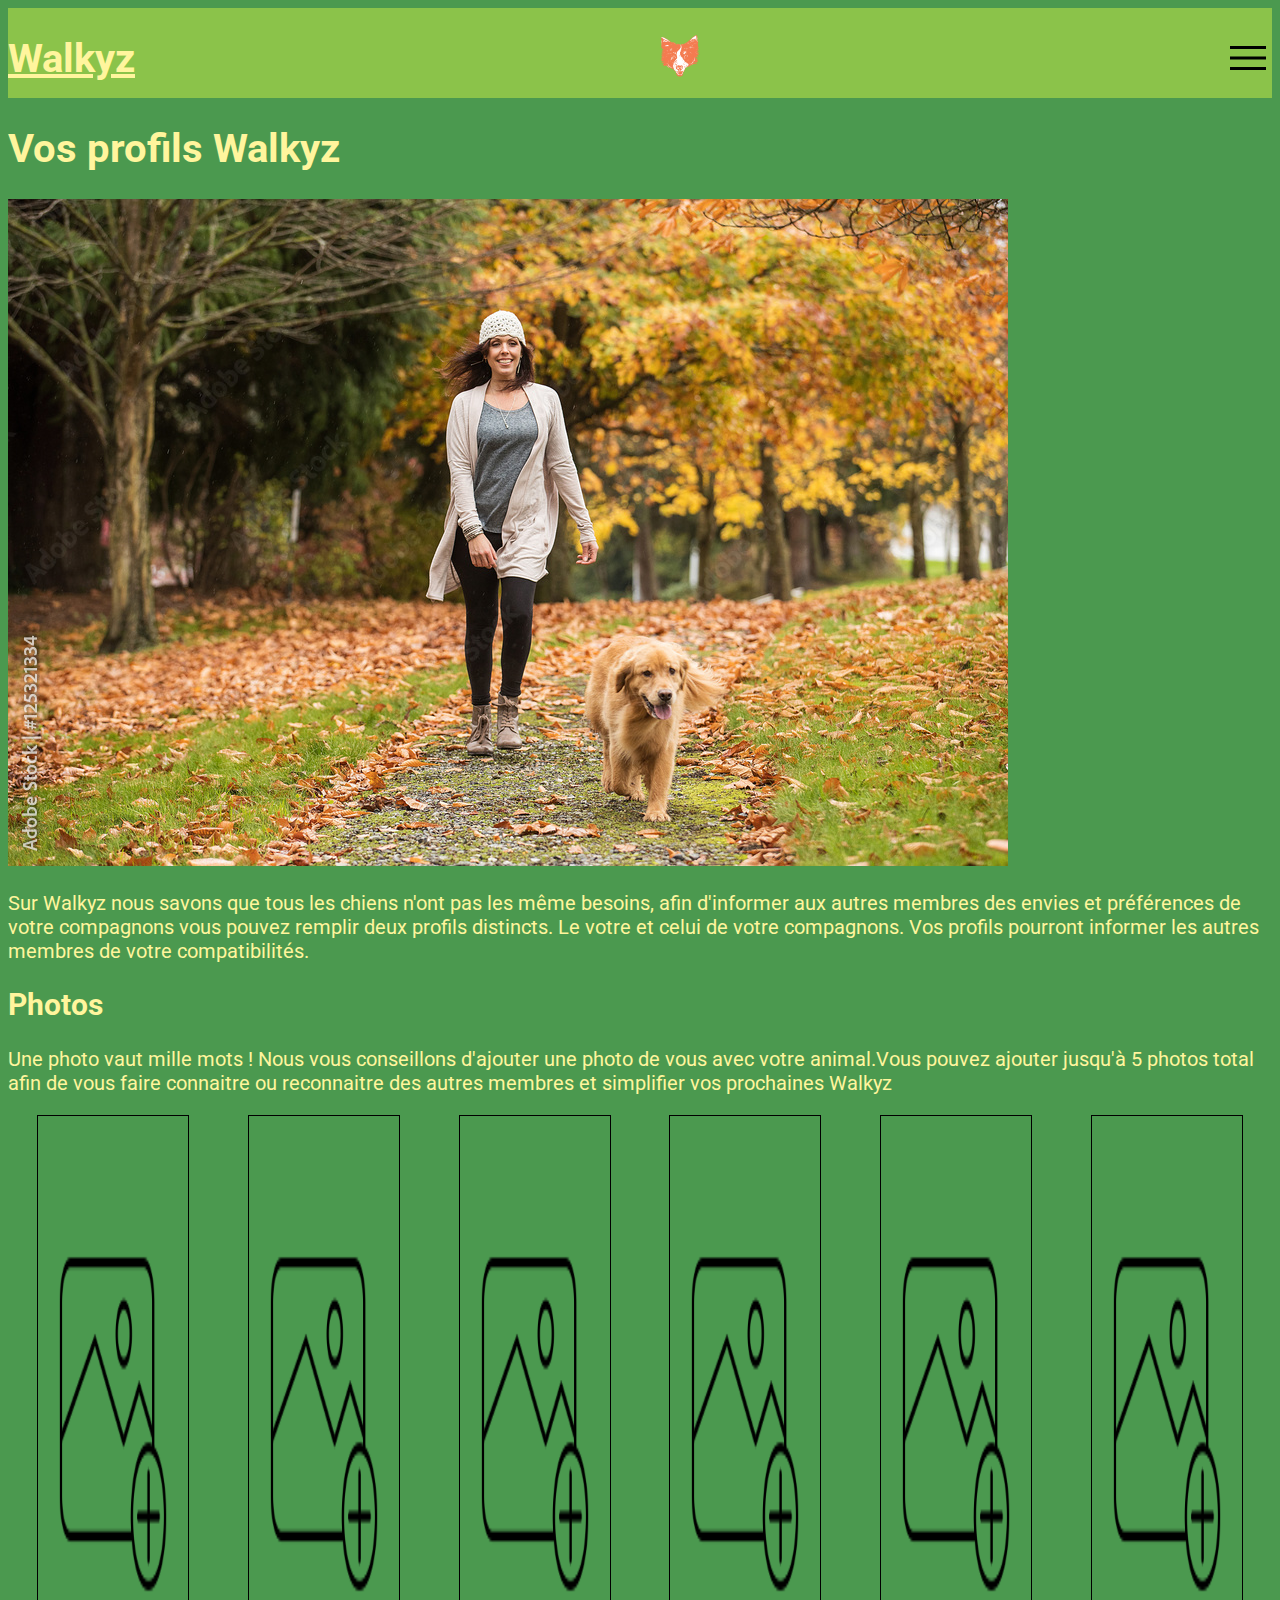
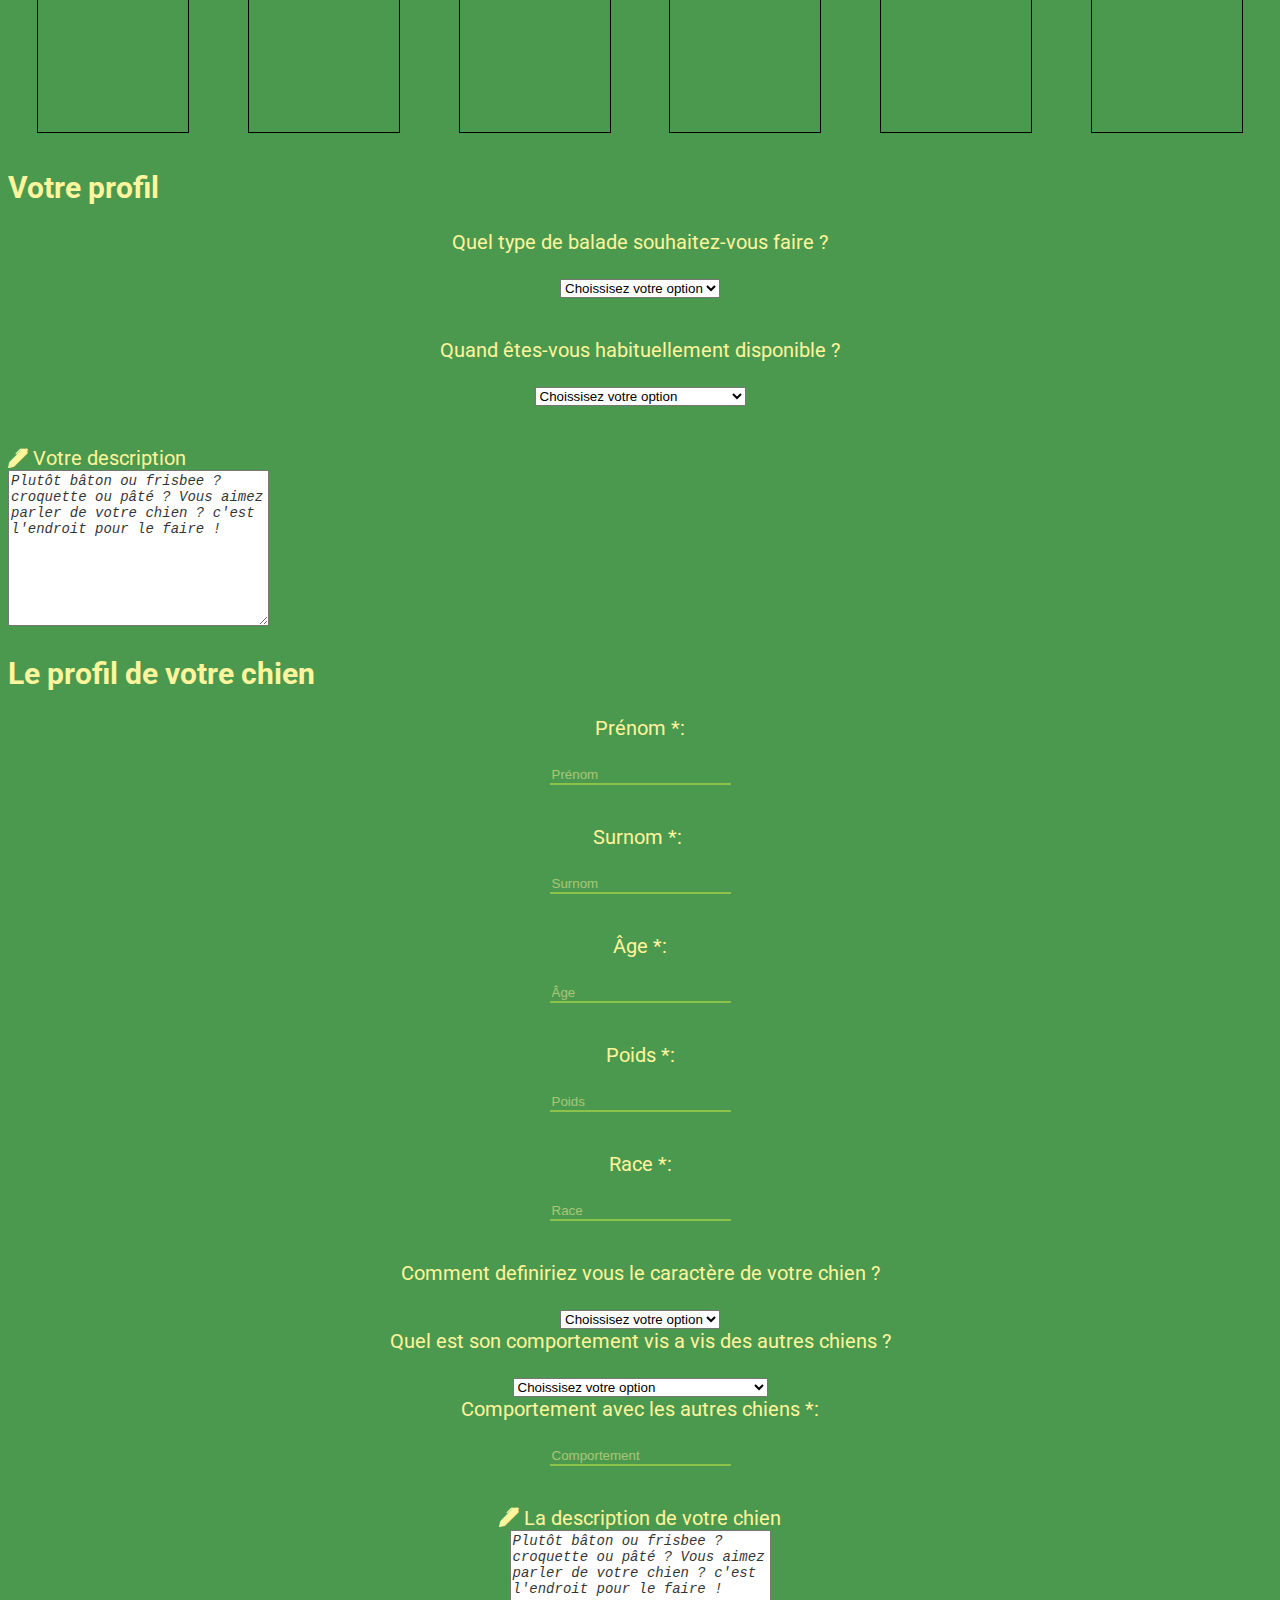
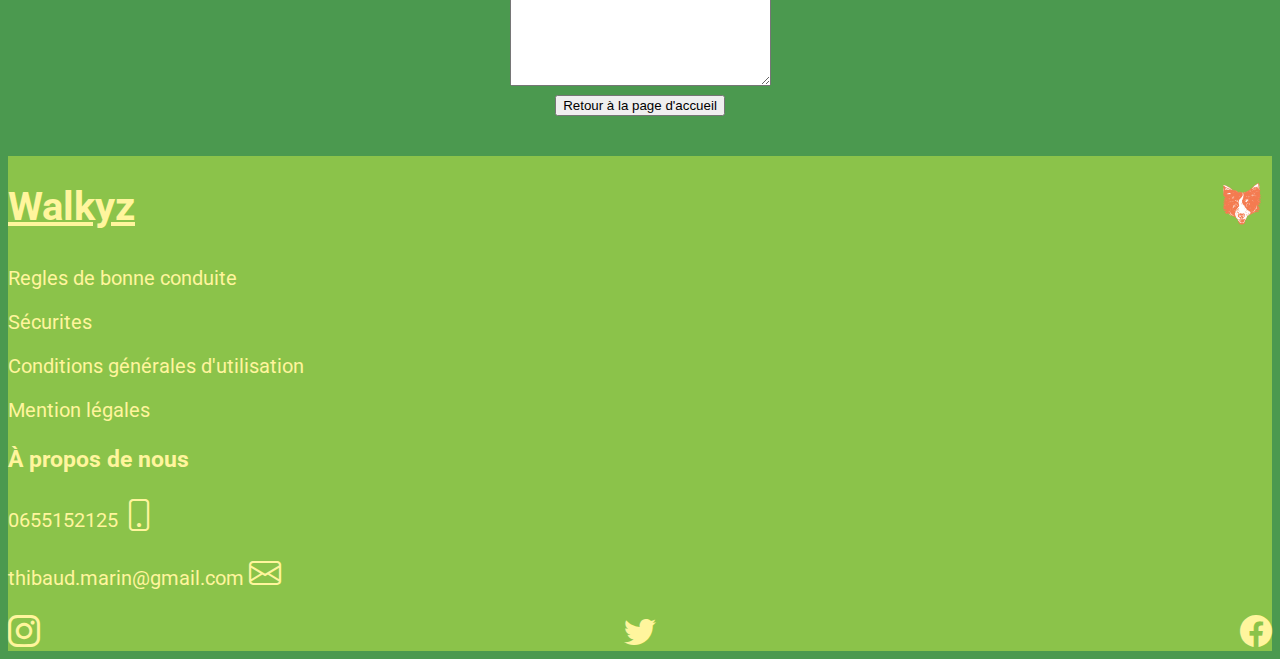
<file: profil.html>
<!DOCTYPE html>
<html lang="fr">

<head>
    <meta charset="UTF-8">
    <meta http-equiv="X-UA-Compatible" content="IE=edge">
    <meta name="viewport" content="width=device-width, initial-scale=1.0">
    <!-- titre de la page -->
    <title>Vos profils Walkyz</title>

    <!-- Meta description unique a la page -->
    <meta name="description"
        content="Sur Walkyz vous avez la possibilité de remplir deux profils, le votre biensur et celui de vos compagnons à quatre pattes !">
    <!-- FavIcon -->
    <link rel="icon" href="public/assets/img/Logo.png">
    <!-- Cdn Bootstrap -->
    <link href="https://cdn.jsdelivr.net/npm/bootstrap@5.0.2/dist/css/bootstrap.min.css" rel="stylesheet"
        integrity="sha384-EVSTQN3/azprG1Anm3QDgpJLIm9Nao0Yz1ztcQTwFspd3yD65VohhpuuCOmLASjC" crossorigin="anonymous">
    <!-- bootstrap Icon -->
    <link rel="stylesheet" href="https://cdn.jsdelivr.net/npm/bootstrap-icons@1.8.2/font/bootstrap-icons.css">
    <!-- css -->
    <link rel="stylesheet" href="public/assets/css/style.css">
    <!-- font -->
    <link rel="preconnect" href="https://fonts.googleapis.com">
    <link rel="preconnect" href="https://fonts.gstatic.com" crossorigin>
    <link
        href="https://fonts.googleapis.com/css2?family=Bebas+Neue&family=Coming+Soon&family=Roboto+Condensed:wght@300&family=Roboto:wght@300&display=swap"
        rel="stylesheet">
</head>
<body>
    <header>
<div class="header">
            <a href="index.html" class="text-decoration-none linkColor">
            <h1>Walkyz</h1></a>

            <a href="index.html">
            <img class="logo" src="public/assets/img/Logo.png" alt="Logo du site walkyz"></a>



            <img class="menuIcon" id="menuB" src="public/assets/img/menuIcon.svg" alt="menu icon">
</div>
    </header>

    <main>
        <div id="menuList" class="menuList">
            <div>
                <a class="menuItems" href="signIn.html">Inscription / Connexion</a>
            </div>
            <div>
                <a class="menuItems" href="profil.html">Vos profils</a>
            </div>
            <div>
                <a class="menuItems" href="friendList.html">Liste d'amis</a>
            </div>
            <div>
                <a class="menuItems" href="walkyz.html">Mes balades</a>
            </div>
            <div>
                <a class="menuItems" href="walkyzMap.html">Cartes des balades</a>
            </div>
            <div>
                <a class="menuItems" href="contact.html"> Contactez-nous</a>
            </div>
        </div>
        <div class="text-center m-3">
        <h1>Vos profils Walkyz</h1>
        </div>
        <img src="public/assets/img/walkies.jpg" class="w-100" alt="photo d'un golden retriever en balade, l'est l'automne les feuilles commencent a tomber.">
        <p>Sur Walkyz nous savons que tous les chiens n'ont pas les même besoins, afin d'informer aux autres membres des envies et préférences de votre compagnons vous pouvez remplir deux profils distincts. Le votre et celui de votre compagnons. Vos profils pourront informer les autres membres de votre compatibilités.</p>

        <div class="text-center my-5">
        <h2>Photos</h2>
        </div>
        <p>Une photo vaut mille mots ! Nous vous conseillons d'ajouter une photo de vous avec votre animal.Vous pouvez ajouter jusqu'à 5 photos total afin de vous faire connaitre ou reconnaitre des autres membres et simplifier vos prochaines Walkyz</p> 

        <!-- ajout de photo de la part de l'utilisateur -->
        <div class="addAPhotoParent my-5">
            <img class="addAPhoto"  src="public/assets/img/assAPhoto.png" alt="logo afin d'ajouter une photo">
            <img class ="addAPhoto" src="public/assets/img/assAPhoto.png" alt="logo afin d'ajouter une photo">
            <img class="addAPhoto"  src="public/assets/img/assAPhoto.png" alt="logo afin d'ajouter une photo">
            <img class ="addAPhoto" src="public/assets/img/assAPhoto.png" alt="logo afin d'ajouter une photo">
            <img class ="addAPhoto" src="public/assets/img/assAPhoto.png" alt="logo afin d'ajouter une photo">
            <img class ="addAPhoto" src="public/assets/img/assAPhoto.png" alt="logo afin d'ajouter une photo">
        </div>

        <div class="text-center">
        <h2>Votre profil</h2>
        </div>

        <div>
            <label class="form my-3" for="typeOfWalkyz">Quel type de balade souhaitez-vous faire ?</label>
            <div class="spacingInput">
                <select name="typeOfWalkyz" id="typeOfWalkyz">
                    <option value="">Choissisez votre option</option>
                    <option value="smallWalkyz">Courte balade (≃ 1h)</option>
                    <option value="longWalkyz">Longue balade (>2h)</option>
                    <option value="parkPlay">Faire jouer nos chiens</option>
                    <option value="other">Autre</option>
                    
                </select>
            </div>
        </div>
        <div>
            <label class="form my-3" for="when">Quand êtes-vous habituellement disponible ?</label>
            <div class="spacingInput">
                <select name="when" id="when">
                    <option value="">Choissisez votre option</option>
                    <option value="morningWalkyz">En semaine, pendant la journée</option>
                    <option value="nightWalkyz">En semaine, le soir</option>
                    <option value="weekendWalkyz">Le Week-end</option>
                    <option value="other">Autre</option>
                </select>
        </div>
        <div class="text-center">
        <label class="bi bi-pen-fill mb-4" for="aboutU"> Votre description</label>
        </div>
        <div class="text-center" >
            <textarea name="aboutU" id="aboutU" cols="30" rows="10" placeholder="Plutôt bâton ou frisbee ? croquette ou pâté ? Vous aimez parler de votre chien ? c'est l'endroit pour le faire ! "></textarea>
        </div>
        

        <div class="text-center my-3">
        <h2>Le profil de votre chien</h2>
        </div>

        <form action="">
            <div>
                <label class="form" for="name">Prénom *:</label>
                <div class="spacingInput">
                    <input type="text" id="name" name="userName" placeholder="Prénom" pattern="[A-Za-z0-9]{20}">
                </div>
            </div>
            <div>
                <label class="form" for="firstName">Surnom *:&nbsp;</label>
                <div class="spacingInput">
                    <input type="email" id="firstName" name="userFirstName" placeholder="Surnom"
                        pattern="[A-Za-z0-9]{20}">
                </div>
            </div>
            <div>
                <label class="form" for="birthday">Âge *:</label>
                <div class="spacingInput">
                    <input type="number" id="birthday" name="birthday" placeholder="Âge"></input>
                </div>
            </div>

            <div>
                <label class="form" for="zipCode">Poids *:</label>
                <div class="spacingInput">
                    <input type="number" id="zipCode" name="zipCode" placeholder="Poids" pattern="[0-9]{3}"> 
                </div>
            </div>

            <div>
                <label class="form" for="adress">Race *:</label>
                <div class="spacingInput">
                    <input type="text" id="adress" name="adress" placeholder="Race">
                </div>
            </div>







            <label class="form my-3" for="">Comment definiriez vous le caractère de votre chien ?</label>
            <div class="spacingInput">
                <select name="when" id="caracter">
                    <option value="">Choissisez votre option</option>
                    <option value="angryDoggo">Dominant</option>
                    <option value="Passif-Agressif"> Passif-Agressif</option>
                    <option value="shyDoggo">Timide</option>
                    <option value="friendlyDoggo">Amical</option>
                    <option value="independentDoggo">Indépendant</option>
                    <option value="playDoggo">Joueur</option>
                </select>



            <label class="form mt-5 mb-3" for="when">Quel est son comportement vis a vis des autres chiens ?</label>
            <div class="spacingInput">
                <select name="when" id="caracterWithotherdoggo">
                    <option value="">Choissisez votre option</option>
                    <option value="PlayDoggo">Joueur</option>
                    <option value="liveIsLife">très peu interessé par les autres chiens</option>
                    <option value="">Le Week-end</option>
                    <option value="other">Autre</option>
                </select>


            <div>
                <label class="form my-5" for="town">Comportement avec les autres chiens *:</label>
                <div class="spacingInput">
                    <input type="text" id="town" name="town" placeholder="Comportement ">
                </div>
            </div>

            <div class="text-center mb-3">
                <label class="bi bi-pen-fill" for="aboutUrDog"> La description de votre chien</label>
                </div>
                <div class="text-center">
                <textarea class="descriptionTextarea" type="text" name="aboutUrDog" id="aboutUrDog" cols="30" rows="10" placeholder="Plutôt bâton ou frisbee ? croquette ou pâté ? Vous aimez parler de votre chien ? c'est l'endroit pour le faire ! "></textarea>
                </div>

            <div class="text-center">
                <a href="signInOk.html">
                    <button type="button" class="btn btn-success mt-5">Retour à la page d'accueil</button></a>
            </div>
        </form>

    </main>

    <footer>
        <div class="header">
            <a href="index.html" class="text-decoration-none linkColor">
                <h1>Walkyz</h1></a>
    
                <a href="index.html">
                <img class="logo" src="public/assets/img/Logo.png" alt="Logo du site walkyz"></a>
        </div>
        <p>Regles de bonne conduite</p>
        <p>Sécurites</p>
        <p>Conditions générales d'utilisation</p>
        <p>Mention légales</p>

        <h3>À propos de nous</h3>
        <p>0655152125 <a href="tel:+3366109521"> <span class="bi bi-phone m-4 logoIcon"></span></a></p>
        <p>thibaud.marin@gmail.com <a href="mailto:thibaud.marin1@gmail.com"> <span class="bi bi-envelope m-4 logoIcon"></span></a></p>

        <div class="logoFooter">
            <a href="https://www.instagram.com/"><span class="bi bi-instagram logoIcon"></span></a>
            <a href="https://www.facebook.com/"> <span class="bi bi-twitter logoIcon"></span></a>
            <a href="https://twitter.com/"><span class="bi bi-facebook logoIcon"></span></a>

        </div>
    </footer>

    <!-- Script JS -->
    <script src="public/assets/js/script.js"></script>
    
</body>

</html>
</file>
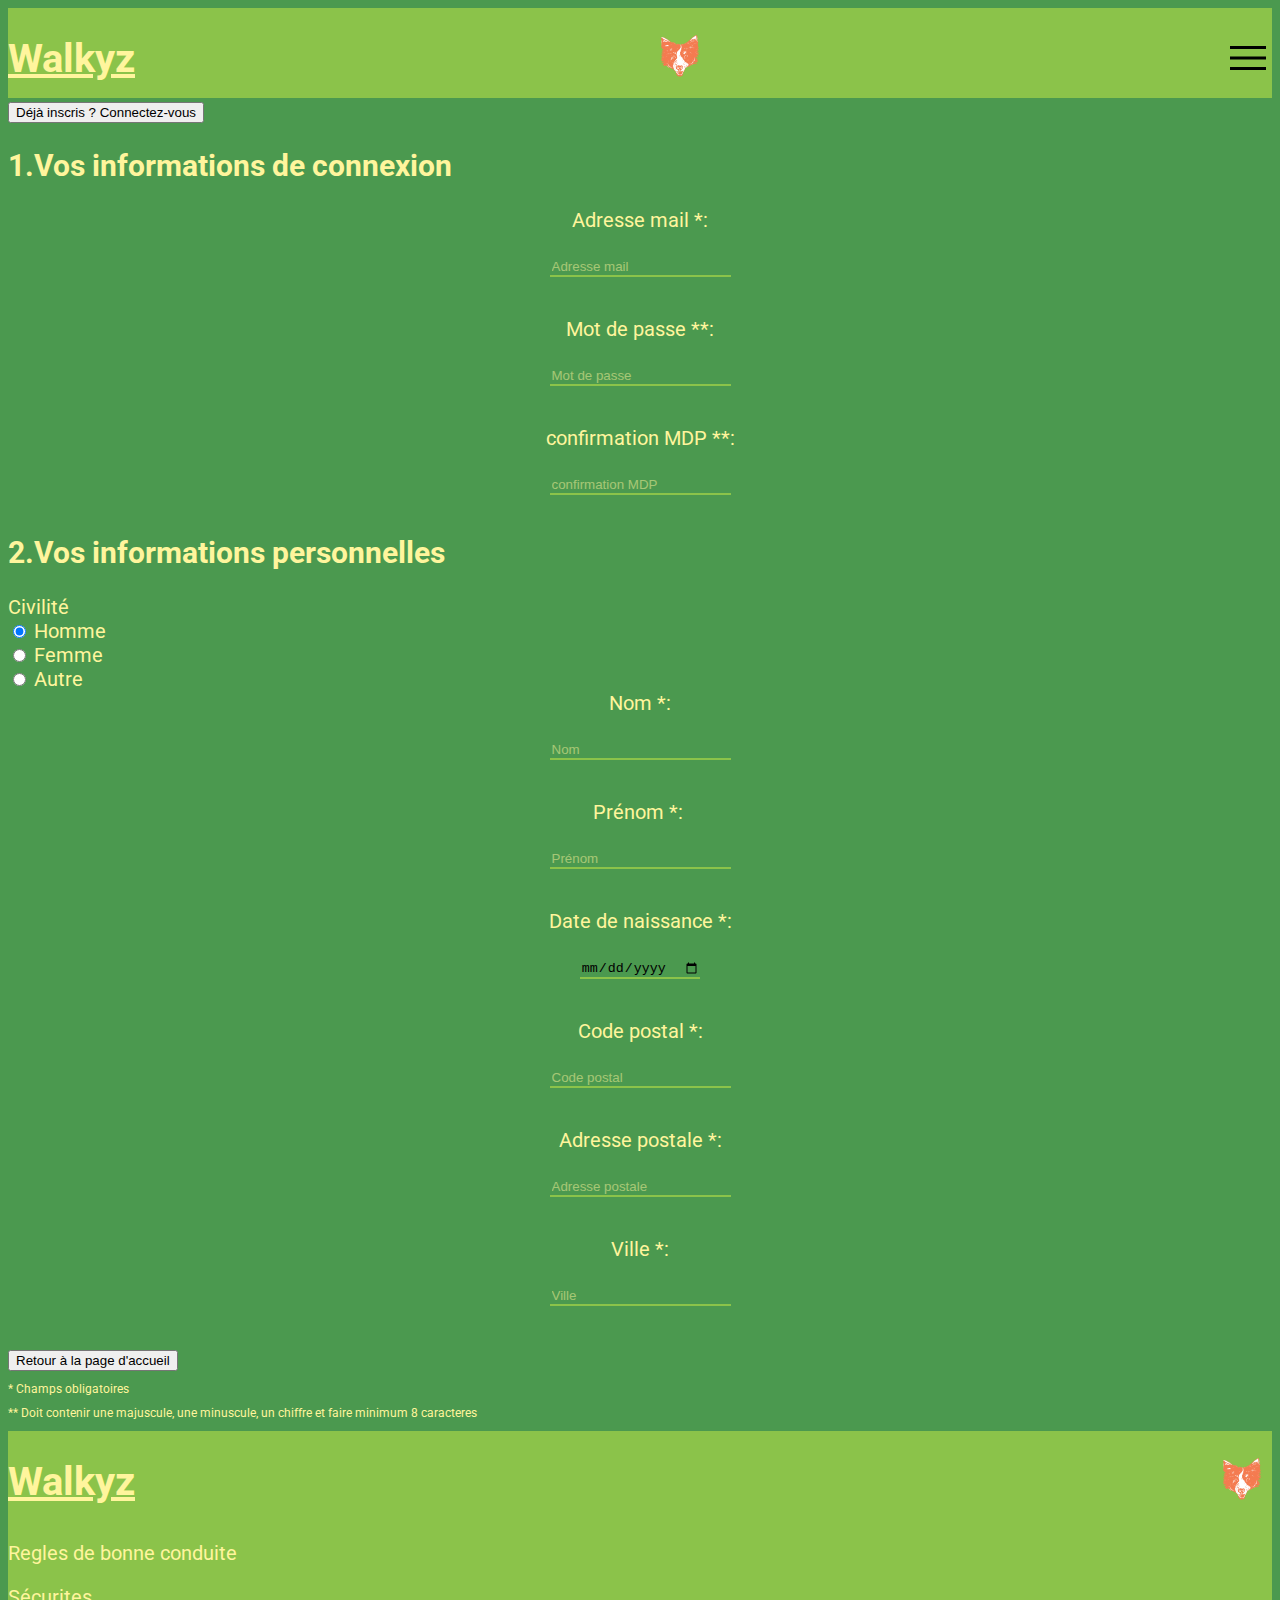
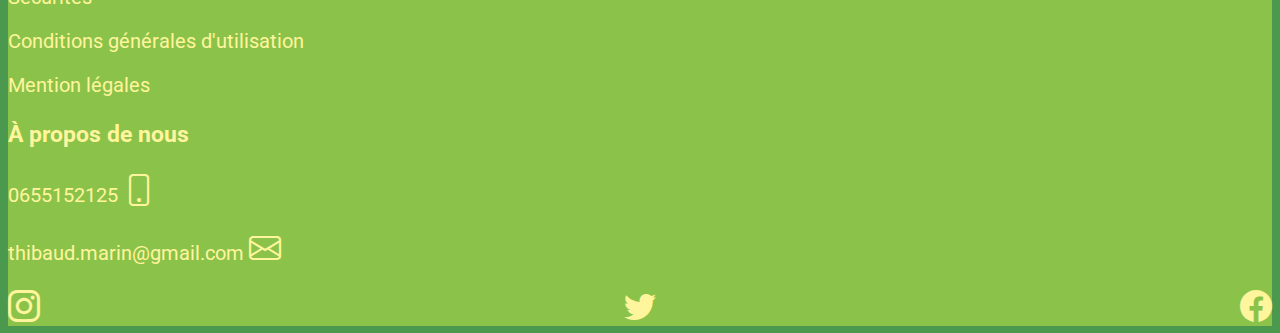
<file: signIn.html>
<!DOCTYPE html>
<html lang="fr">

<head>
    <meta charset="UTF-8">
    <meta http-equiv="X-UA-Compatible" content="IE=edge">
    <meta name="viewport" content="width=device-width, initial-scale=1.0">
    <!-- titre de la page -->
    <title>Page d'inscription Walkyz</title>

    <!-- Meta description unique a la page -->
    <meta name="description"
        content="Page d'acceuil dédié a l'enregistrement sur et le renseignement de vos informations de connexion Walkyz !">
    <!-- FavIcon -->
    <link rel="icon" href="public/assets/img/Logo.png">
    <!-- Cdn Bootstrap -->
    <link href="https://cdn.jsdelivr.net/npm/bootstrap@5.0.2/dist/css/bootstrap.min.css" rel="stylesheet"
        integrity="sha384-EVSTQN3/azprG1Anm3QDgpJLIm9Nao0Yz1ztcQTwFspd3yD65VohhpuuCOmLASjC" crossorigin="anonymous">
    <!-- bootstrap Icon -->
    <link rel="stylesheet" href="https://cdn.jsdelivr.net/npm/bootstrap-icons@1.8.2/font/bootstrap-icons.css">
    <!-- css -->
    <link rel="stylesheet" href="public/assets/css/style.css">
    <!-- font -->
    <link rel="preconnect" href="https://fonts.googleapis.com">
    <link rel="preconnect" href="https://fonts.gstatic.com" crossorigin>
    <link
        href="https://fonts.googleapis.com/css2?family=Bebas+Neue&family=Coming+Soon&family=Roboto+Condensed:wght@300&family=Roboto:wght@300&display=swap"
        rel="stylesheet">
</head>

<body>
    <header>

        <div class="header">
            <a href="index.html" class="text-decoration-none linkColor">
                <h1>Walkyz</h1>
            </a>

            <a href="index.html">
                <img class="logo" src="public/assets/img/Logo.png" alt="Logo du site walkyz"></a>



            <img class="menuIcon" id="menuB" src="public/assets/img/menuIcon.svg" alt="menu icon">
        </div>

    </header>
    <main>
        <div id="menuList" class="menuList">
            <div>
                <a class="menuItems" href="signIn.html">Inscription / Connexion</a>
            </div>
            <div>
                <a class="menuItems" href="profil.html">Vos profils</a>
            </div>
            <div>
                <a class="menuItems" href="friendList.html">Liste d'amis</a>
            </div>
            <div>
                <a class="menuItems" href="walkyz.html">Mes balades</a>
            </div>
            <div>
                <a class="menuItems" href="walkyzMap.html">Cartes des balades</a>
            </div>
            <div>
                <a class="menuItems" href="contact.html"> Contactez-nous</a>
            </div>
        </div>
        <div class="text-center">
            <a href="Connexion.html">
                <button type="button" class="btn btn-success mt-5">Déjà inscris ? Connectez-vous</button></a>
        </div>
        <div class="text-center">
            <h2 class="m-5">1.Vos informations de connexion</h2>
        </div>
        <form action="">
            <div>
                <label class="form" for="mail">Adresse mail *:</label>
                <div class="spacingInput">
                    <input type="email" id="mail" name="userName" placeholder="Adresse mail" maxlength="50">
                </div>
            </div>
            <div>
                <label class="form" for="password">Mot de passe **:</label>
                <div class="spacingInput">
                    <input type="password" id="password" name="userMail" placeholder="Mot de passe"
                        pattern="(?=.*\d)(?=.*[a-z])(?=.*[A-Z]).{8,}"
                        title="Doit contenir au minimum 8 carateres, un nombre, une majuscule et une minuscule">
                </div>
            </div>
            <div>
                <label class="form" for="passwordConfirm">confirmation MDP **:</label>
                <div class="spacingInput">
                    <input type="password" id="passwordConfirm" name="userMessage"
                        placeholder="confirmation MDP"></input>
                </div>
            </div>
        </form>
        <div class="text-center">
            <h2 class="m-5">2.Vos informations personnelles</h2>
        </div>
        <form action="">
            <div class="text-center m-5">
                <label for="">Civilité</label>
                <div class="mt-4">
                    <input type="radio" id="male" name="male" value="male" checked>
                    <label for="male">Homme</label>
                </div>

                <div class="m-4">
                    <input type="radio" id="female" name="female" value="female">
                    <label for="female">Femme</label>
                </div>

                <div>
                    <input type="radio" id="other" name="other" value="other">
                    <label for="other">Autre</label>
                </div>


            </div>
            <div>
                <label class="form" for="name">Nom *:</label>
                <div class="spacingInput">
                    <input type="text" id="name" name="userName" placeholder="Nom" pattern="[A-Za-z0-9]{20}">
                </div>
            </div>
            <div>
                <label class="form" for="firstName">Prénom *:&nbsp;</label>
                <div class="spacingInput">
                    <input type="email" id="firstName" name="userFirstName" placeholder="Prénom"
                        pattern="[A-Za-z0-9]{20}">
                </div>
            </div>
            <div>
                <label class="form" for="birthday">Date de naissance *:</label>
                <div class="spacingInput">
                    <input type="date" id="birthday" name="birthday"></input>
                </div>
            </div>

            <div>
                <label class="form" for="zipCode"> Code postal *:</label>
                <div class="spacingInput">
                    <input type="number" id="zipCode" name="zipCode" placeholder="Code postal" pattern="[0-9]{5}">
                </div>
            </div>

            <div>
                <label class="form" for="adress">Adresse postale *:</label>
                <div class="spacingInput">
                    <input type="text" id="adress" name="adress" placeholder="Adresse postale">
                </div>
            </div>

            <div>
                <label class="form" for="town">Ville *:</label>
                <div class="spacingInput">
                    <input type="text" id="town" name="town" placeholder="Ville">
                </div>
            </div>
            <div class="text-center">
                <a href="signInOk.html">
                    <button type="button" class="btn btn-success m-5">Retour à la page d'accueil</button></a>
            </div>
        </form>
        <p class="asterix">* Champs obligatoires</p>
        <p class="asterix">** Doit contenir une majuscule, une minuscule, un chiffre et faire minimum 8 caracteres</p>




    </main>



    <footer>
        <div class="header">
            <a href="index.html" class="text-decoration-none linkColor">
                <h1>Walkyz</h1>
            </a>

            <a href="index.html">
                <img class="logo" src="public/assets/img/Logo.png" alt="Logo du site walkyz"></a>
        </div>
        <p>Regles de bonne conduite</p>
        <p>Sécurites</p>
        <p>Conditions générales d'utilisation</p>
        <p>Mention légales</p>

        <h3>À propos de nous</h3>
        <p>0655152125 <span class="bi bi-phone m-4 logoIcon"></span></p>
        <p>thibaud.marin@gmail.com <span class="bi bi-envelope m-4 logoIcon"></span></p>

        <div class="logoFooter">
            <a href="https://www.instagram.com/"><span class="bi bi-instagram logoIcon"></span></a>
            <a href="https://www.facebook.com/"> <span class="bi bi-twitter logoIcon"></span></a>
            <a href="https://twitter.com/"><span class="bi bi-facebook logoIcon"></span></a>
        </div>

    </footer>








    <!-- Script JS -->
    <script src="public/assets/js/script.js"></script>
</body>

</html>
</file>
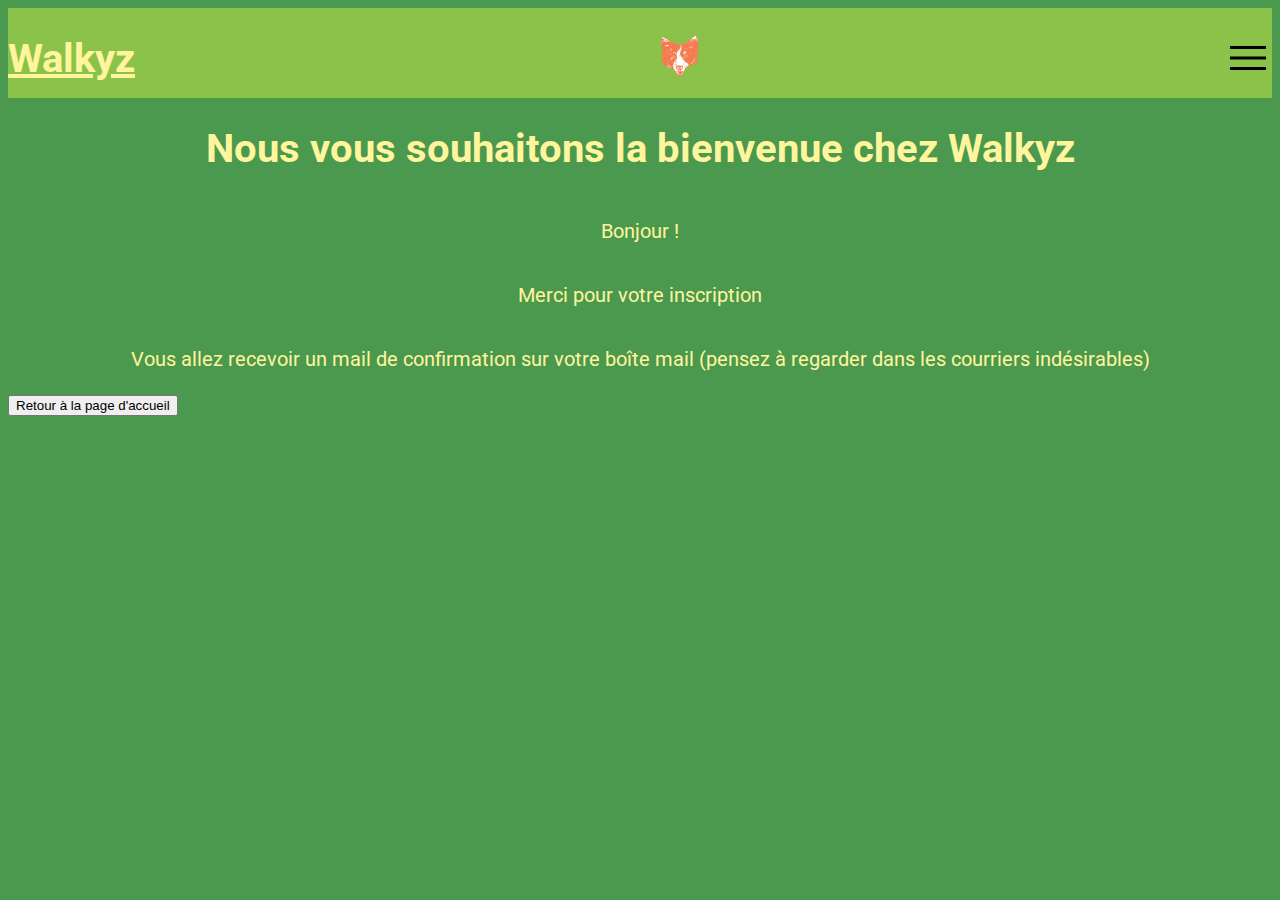
<file: signInOk.html>
<!DOCTYPE html>
<html lang="fr">

<head>
    <meta charset="UTF-8">
    <meta http-equiv="X-UA-Compatible" content="IE=edge">
    <meta name="viewport" content="width=device-width, initial-scale=1.0">
    <!-- titre de la page -->
    <title>Bienvenue chez Walkyz</title>

    <!-- Meta description unique a la page -->
    <meta name="description"
        content="Bravo, bous etes maintenant un membre de la famille Walkyz ! prêt pour votre premiére balade ?">
    <!-- FavIcon -->
    <link rel="icon" href="public/assets/img/Logo.png">
    <!-- Cdn Bootstrap -->
    <link href="https://cdn.jsdelivr.net/npm/bootstrap@5.0.2/dist/css/bootstrap.min.css" rel="stylesheet"
        integrity="sha384-EVSTQN3/azprG1Anm3QDgpJLIm9Nao0Yz1ztcQTwFspd3yD65VohhpuuCOmLASjC" crossorigin="anonymous">
    <!-- bootstrap Icon -->
    <link rel="stylesheet" href="https://cdn.jsdelivr.net/npm/bootstrap-icons@1.8.2/font/bootstrap-icons.css">
    <!-- css -->
    <link rel="stylesheet" href="public/assets/css/style.css">
    <!-- font -->
    <link rel="preconnect" href="https://fonts.googleapis.com">
    <link rel="preconnect" href="https://fonts.gstatic.com" crossorigin>
    <link
        href="https://fonts.googleapis.com/css2?family=Bebas+Neue&family=Coming+Soon&family=Roboto+Condensed:wght@300&family=Roboto:wght@300&display=swap"
        rel="stylesheet">
</head>

<body>
    <header>
        <div class="header">
            <a href="index.html" class="text-decoration-none linkColor">
                <h1>Walkyz</h1></a>
    
                <a href="index.html">
                <img class="logo" src="public/assets/img/Logo.png" alt="Logo du site walkyz"></a>



            <img class="menuIcon" id="menuB" src="public/assets/img/menuIcon.svg" alt="menu icon">
        </div>

    </header>

    <main>
        <div id="menuList" class="menuList">
            <div>
                <a class="menuItems" href="signIn.html">Inscription / Connexion</a>
            </div>
            <div>
                <a class="menuItems" href="profil.html">Vos profils</a>
            </div>
            <div>
                <a class="menuItems" href="friendList.html">Liste d'amis</a>
            </div>
            <div>
                <a class="menuItems" href="walkyz.html">Mes balades</a>
            </div>
            <div>
                <a class="menuItems" href="walkyzMap.html">Cartes des balades</a>
            </div>
            <div>
                <a class="menuItems" href="contact.html"> Contactez-nous</a>
            </div>
        </div>
        <div class="SignInOkText">
            <h1>Nous vous souhaitons la bienvenue chez Walkyz</h1>
            <p>Bonjour !</p>
            <p>Merci pour votre inscription</p>
            <p>Vous allez recevoir un mail de confirmation sur votre boîte mail (pensez à regarder dans les courriers
                indésirables)</p>


        </div>
        <div class="text-center h-25">
            <a href="index.html">
        <button type="button" class="btn btn-success">Retour à la page d'accueil</button></a>
    </div>

    </main>

    <footer>
    </footer>

    <!-- Script JS -->
    <script src="public/assets/js/script.js"></script>

</body>

</html>
</file>
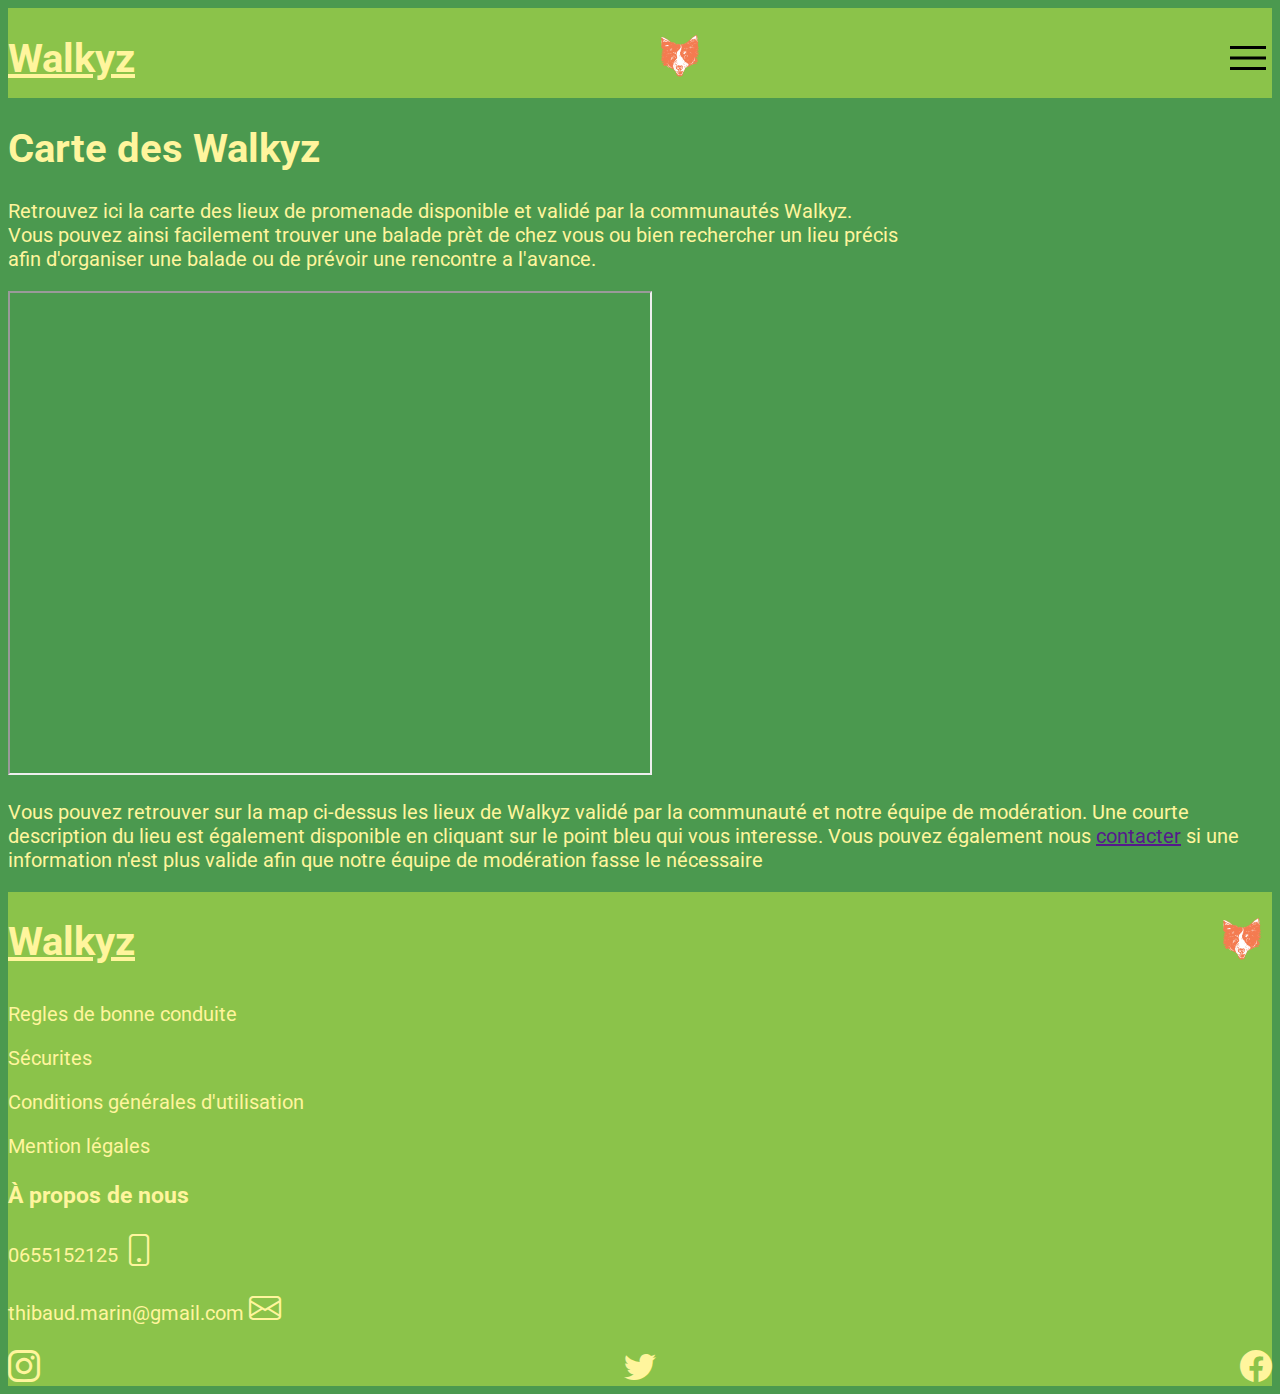
<file: walkyzMap.html>
<!DOCTYPE html>
<html lang="fr">

<head>
    <meta charset="UTF-8">
    <meta http-equiv="X-UA-Compatible" content="IE=edge">
    <meta name="viewport" content="width=device-width, initial-scale=1.0">
    <!-- titre de la page -->
    <title>Carte des Walkyz</title>

    <!-- Meta description unique a la page -->
    <meta name="description"
        content="Sur cette page vous allez découvrir toutes les zones de walkyz possible, vous pouvez filtrez en fonction de votre position géographique actuelle ou futur">
    <!-- FavIcon -->
    <link rel="icon" href="public/assets/img/Logo.png">
    <!-- Cdn Bootstrap -->
    <link href="https://cdn.jsdelivr.net/npm/bootstrap@5.0.2/dist/css/bootstrap.min.css" rel="stylesheet"
        integrity="sha384-EVSTQN3/azprG1Anm3QDgpJLIm9Nao0Yz1ztcQTwFspd3yD65VohhpuuCOmLASjC" crossorigin="anonymous">
    <!-- bootstrap Icon -->
    <link rel="stylesheet" href="https://cdn.jsdelivr.net/npm/bootstrap-icons@1.8.2/font/bootstrap-icons.css">
    <!-- css -->
    <link rel="stylesheet" href="public/assets/css/style.css">
    <!-- font -->
    <link rel="preconnect" href="https://fonts.googleapis.com">
    <link rel="preconnect" href="https://fonts.gstatic.com" crossorigin>
    <link
        href="https://fonts.googleapis.com/css2?family=Bebas+Neue&family=Coming+Soon&family=Roboto+Condensed:wght@300&family=Roboto:wght@300&display=swap"
        rel="stylesheet">
</head>
<body>
    <header>
<div class="header">
            <a href="index.html" class="text-decoration-none linkColor">
            <h1>Walkyz</h1></a>

            <a href="index.html">
            <img class="logo" src="public/assets/img/Logo.png" alt="Logo du site walkyz"></a>



            <img class="menuIcon" id="menuB" src="public/assets/img/menuIcon.svg" alt="menu icon">
</div>
    </header>

    <main>
        <div id="menuList" class="menuList">
            <div>
                <a class="menuItems" href="signIn.html">Inscription / Connexion</a>
            </div>
            <div>
                <a class="menuItems" href="profil.html">Vos profils</a>
            </div>
            <div>
                <a class="menuItems" href="friendList.html">Liste d'amis</a>
            </div>
            <div>
                <a class="menuItems" href="walkyz.html">Mes balades</a>
            </div>
            <div>
                <a class="menuItems" href="walkyzMap.html">Cartes des balades</a>
            </div>
            <div>
                <a class="menuItems" href="contact.html"> Contactez-nous</a>
            </div>
        </div>
        <div class="text-center">
        <h1>Carte des Walkyz</h1>
        <p>Retrouvez ici la carte des lieux de promenade disponible et validé par la communautés Walkyz. <br>
        Vous pouvez ainsi facilement trouver une balade prèt de chez vous ou bien rechercher un lieu précis <br> afin d'organiser une balade ou de prévoir une rencontre a l'avance.</p>
        <iframe src="https://www.google.com/maps/d/u/0/embed?mid=1BBrk5Dp5QVNVl3ftZ3JkA0cNMhkSY7k&ehbc=2E312F" width="640" height="480"></iframe>
        <p>Vous pouvez retrouver sur la map ci-dessus les lieux de Walkyz validé par la communauté et notre équipe de modération. Une courte description du lieu est également disponible en cliquant sur le point bleu qui vous interesse. Vous pouvez également nous <a href=""><span>contacter</span></a> si une information n'est plus valide afin que notre équipe de modération fasse le nécessaire</p>
        </div>



    </main>

    <footer>
        <div class="header">
            <a href="index.html" class="text-decoration-none linkColor">
                <h1>Walkyz</h1></a>
    
                <a href="index.html">
                <img class="logo" src="public/assets/img/Logo.png" alt="Logo du site walkyz"></a>
        </div>
        <p>Regles de bonne conduite</p>
        <p>Sécurites</p>
        <p>Conditions générales d'utilisation</p>
        <p>Mention légales</p>

        <h3>À propos de nous</h3>
        <p>0655152125 <a href="tel:+3366109521"> <span class="bi bi-phone m-4 logoIcon"></span></a></p>
        <p>thibaud.marin@gmail.com <a href="mailto:thibaud.marin1@gmail.com"> <span class="bi bi-envelope m-4 logoIcon"></span></a></p>

        <div class="logoFooter">
            <a href="https://www.instagram.com/"><span class="bi bi-instagram logoIcon"></span></a>
            <a href="https://www.facebook.com/"> <span class="bi bi-twitter logoIcon"></span></a>
            <a href="https://twitter.com/"><span class="bi bi-facebook logoIcon"></span></a>

        </div>
    </footer>

    <!-- Script JS -->
    <script src="public/assets/js/script.js"></script>
    
</body>

</html>
</file>
<file: public/assets/css/style.css>
/* Header */
body{
    background-color: #4B994F;
    color: #FFF59D;
    font-family: 'Roboto', sans-serif;
    font-size: 20px;
}
.header{
    display: flex;
    flex-wrap: wrap;
    justify-content: space-between;
    height: 10vh;
    align-items: center;
    background-color: #8BC34A;
}
.logo{
    width: 60px;
    height: 60px;
}
/* forms */
input{
    border: none;
    border-bottom: 2px solid #8BC34A;
    background-color: #4B994F;
}
::placeholder{
    color: #FFF59D;
    opacity: 0.5;
    
}
/* probleme changement couleur placeholder date */
::-webkit-calendar-picker-indicator {
    color: #FFF59D;
}
::-ms-input-placeholder{
    color: #FFF59D;
    opacity: 0.5;
}

/* Tentative menu deroulant */
.menuList {
    display: none;
}
.menuList.active {
    position: absolute;
    right: 0%;
    background-color: #f1f1f1;
    width: 100%;
    height: auto;
    z-index: 1;
    display: flex;
    flex-direction: column;
    align-items: center;
    background-color: #8BC34A;
    color: #FFF59D;
    font-size: 20px;
}
.menuItems{
    
    text-decoration: none;
    color: #FFF59D;
}
.linkColor{
    color:#FFF59D;
}

#menuListContainer {
    display: flex;
    justify-content: center;
    flex-direction: column;
    align-items: center;
}



/* premiere catégorie */
.presentation{
    height: 80vh;
    background-image: url(../img/jackWalk.webp); 
    background-position: center;
    background-repeat: no-repeat;
    background-size: cover;
    background-color: #4B994F;
}
.presentationText{
    height: 100%;
    display: flex;
    align-items: flex-end;
}

.catchZone{
    background-color: #4B994F;
}

/* attraction zone */
.attractionZone{
    width: 100%;
    display: flex;
    flex-direction: column;
}
.attractionZone h2{
    text-align: center;
}

.dogOnPc{
    border-radius: 50%;
    width: 100%;
}

/* .footer{
    display: flex;
    flex-wrap: wrap;
    justify-content: space-between;
    height: 10vh;
    align-items: center;
    background-color: #8BC34A; */
/* } */


/* footer */
footer{
    background-color:#8BC34A;
}
.logoFooter{
    display: flex;
    justify-content: space-between;
}
.logoIcon{
    font-size: 2rem;
    color: #FFF59D;
}



/* formulaires d'inscription */
.form{
    display: inline-block;
    text-align: center;
    width: 100%;
}
.spacingInput{
    /* width: 200px; */
    text-align: center;
    margin-top: 20px;
    margin-bottom: 40px;
}
.asterix{
    font-size: 12px;
    line-height:1em;
}

/* signInOk */

.SignInOkText{
    display: flex;
    flex-direction: column;
    text-align: center;

}
/* profils */

.addAPhotoParent{
    display: flex;
    flex-wrap: wrap;
    justify-content: space-around;
    height: 70vh;
}
.addAPhoto{
    width: 150px;
    border: solid 1px black;
    /* height: 40%; */
    margin-bottom: 12px ;
}
textarea::placeholder {
    color: black; 
    opacity: 0.8;
    font-style: italic; 
    font-size: 14px;
}

/* Contact */

#urMessage{
    width: 100%;
}
</file>
